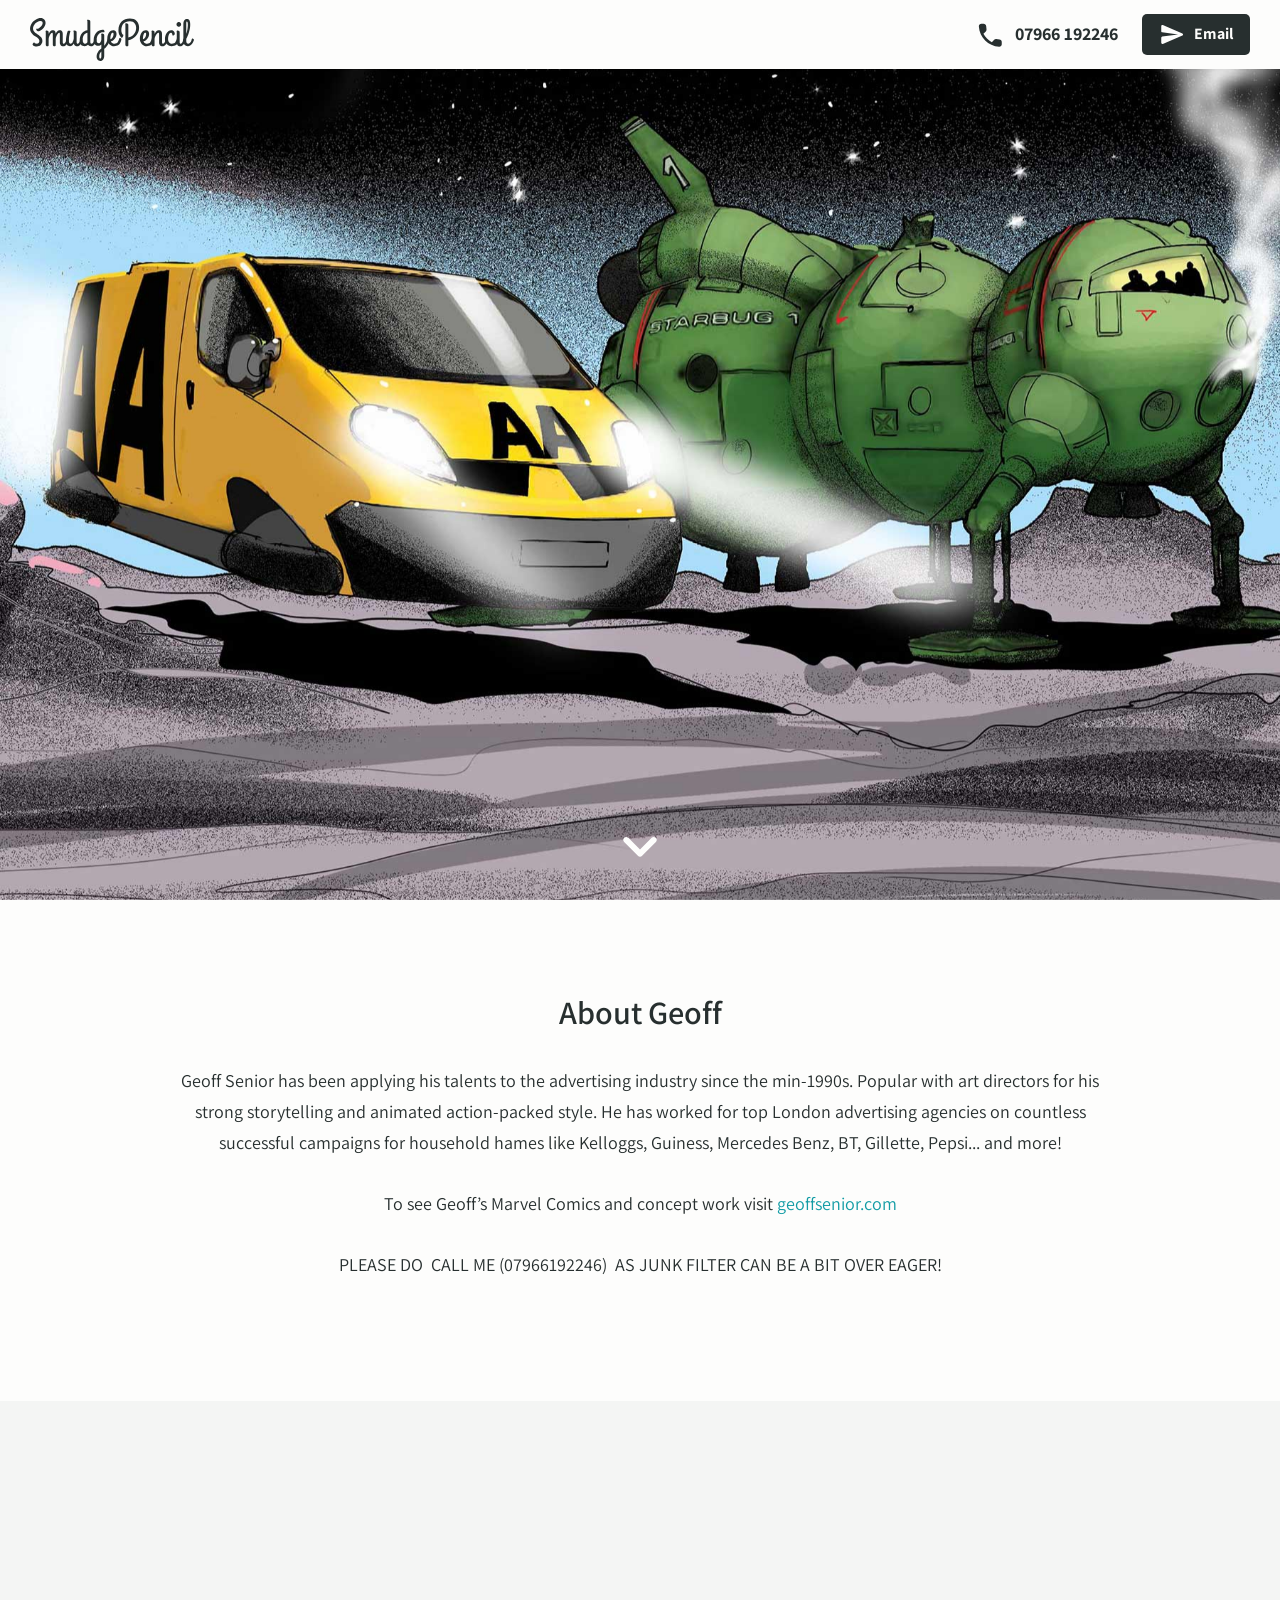
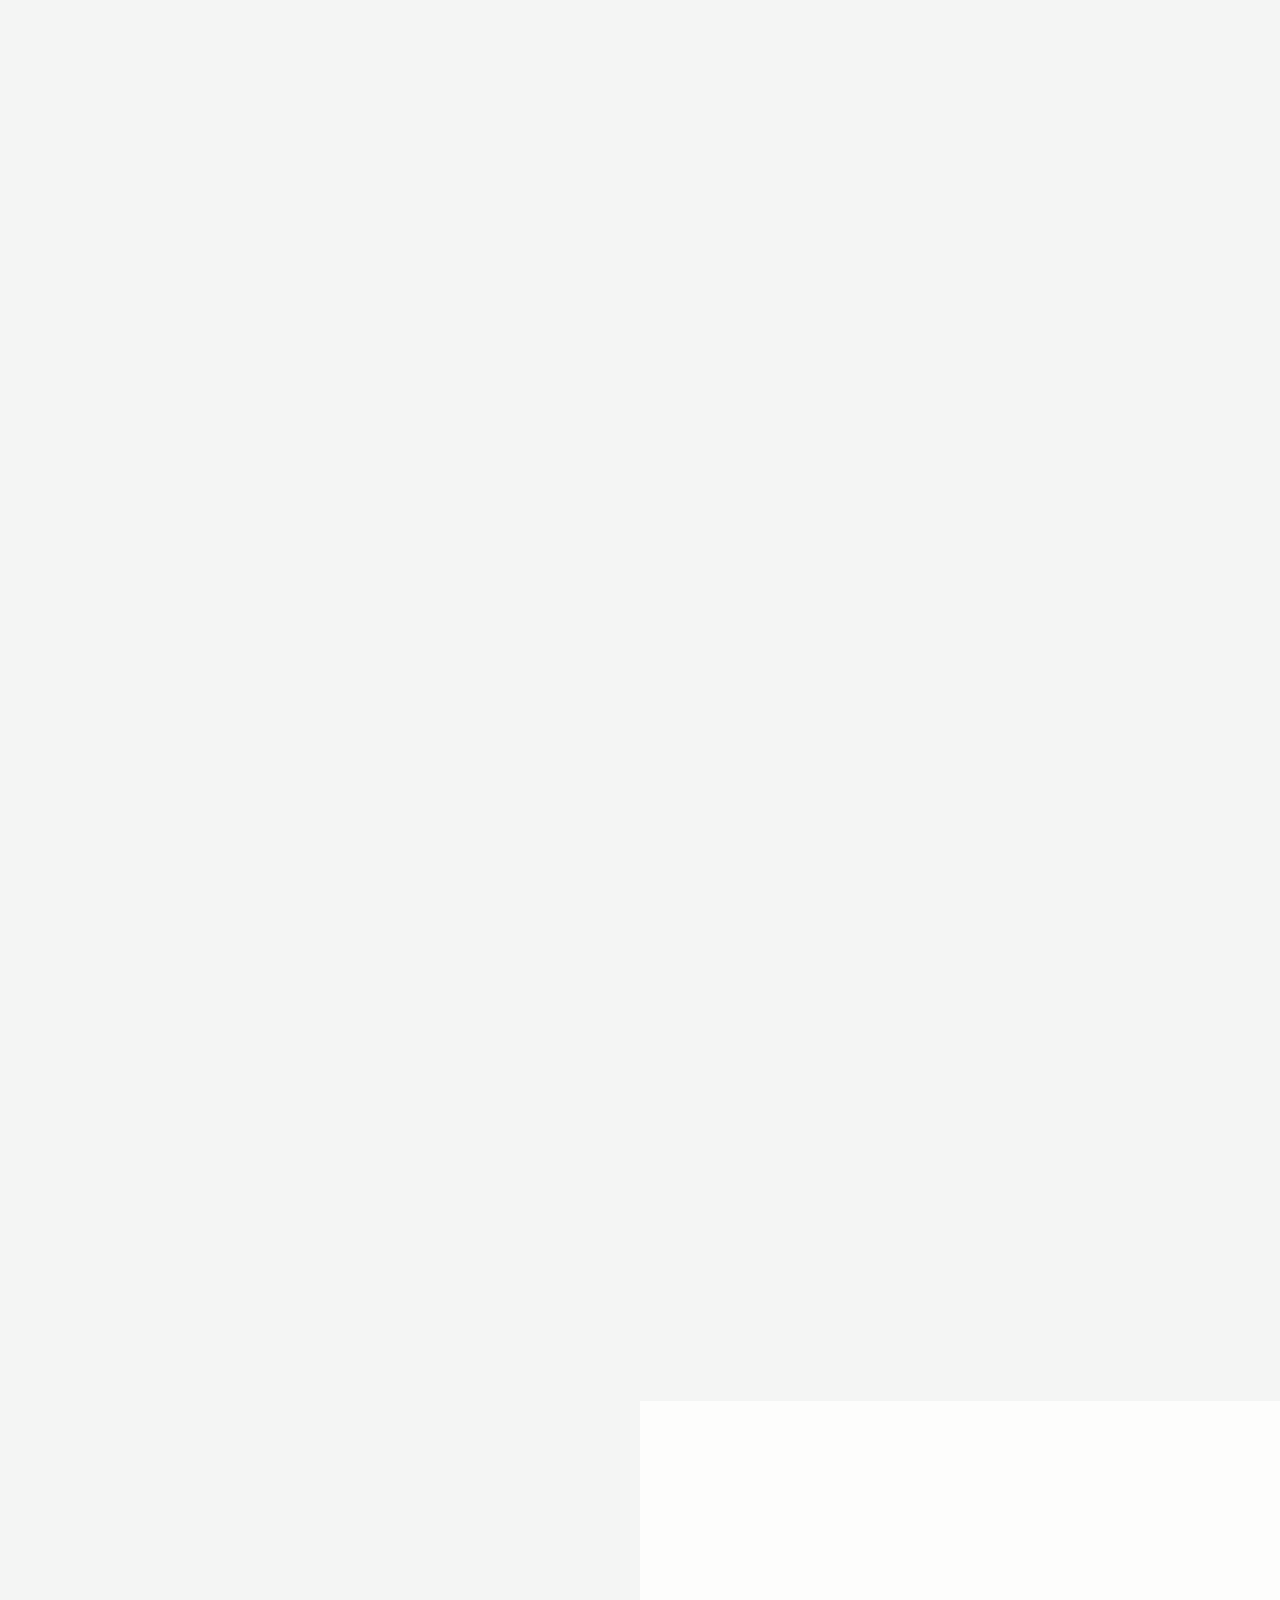
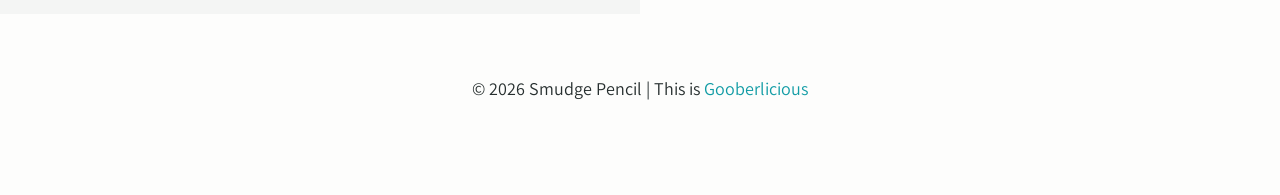
<file: index.html>
<html xmlns="http://www.w3.org/1999/xhtml" lang="en">

<head>
	<meta http-equiv="Content-Type" content="text/html; charset=utf-8" />
	<meta name="description" content="HTTrack is an easy-to-use website mirror utility. It allows you to download a World Wide website from the Internet to a local directory,building recursively all structures, getting html, images, and other files from the server to your computer. Links are rebuiltrelatively so that you can freely browse to the local site (works with any browser). You can mirror several sites together so that you can jump from one toanother. You can, also, update an existing mirror site, or resume an interrupted download. The robot is fully configurable, with an integrated help" />
	<meta name="keywords" content="httrack, HTTRACK, HTTrack, winhttrack, WINHTTRACK, WinHTTrack, offline browser, web mirror utility, aspirateur web, surf offline, web capture, www mirror utility, browse offline, local  site builder, website mirroring, aspirateur www, internet grabber, capture de site web, internet tool, hors connexion, unix, dos, windows 95, windows 98, solaris, ibm580, AIX 4.0, HTS, HTGet, web aspirator, web aspirateur, libre, GPL, GNU, free software" />
	<title>Local index - HTTrack Website Copier</title>
  <!-- Mirror and index made by HTTrack Website Copier/3.50-2 [XR&CO] -->
	<style type="text/css">
	<!--

body {
	margin: 0;  padding: 0;  margin-bottom: 15px;  margin-top: 8px;
	background: #77b;
}
body, td {
	font: 14px "Trebuchet MS", Verdana, Arial, Helvetica, sans-serif;
	}

#subTitle {
	background: #000;  color: #fff;  padding: 4px;  font-weight: bold; 
	}

#siteNavigation a, #siteNavigation .current {
	font-weight: bold;  color: #448;
	}
#siteNavigation a:link    { text-decoration: none; }
#siteNavigation a:visited { text-decoration: none; }

#siteNavigation .current { background-color: #ccd; }

#siteNavigation a:hover   { text-decoration: none;  background-color: #fff;  color: #000; }
#siteNavigation a:active  { text-decoration: none;  background-color: #ccc; }


a:link    { text-decoration: underline;  color: #00f; }
a:visited { text-decoration: underline;  color: #000; }
a:hover   { text-decoration: underline;  color: #c00; }
a:active  { text-decoration: underline; }

#pageContent {
	clear: both;
	border-bottom: 6px solid #000;
	padding: 10px;  padding-top: 20px;
	line-height: 1.65em;
	background-image: url(backblue.gif);
	background-repeat: no-repeat;
	background-position: top right;
	}

#pageContent, #siteNavigation {
	background-color: #ccd;
	}


.imgLeft  { float: left;   margin-right: 10px;  margin-bottom: 10px; }
.imgRight { float: right;  margin-left: 10px;   margin-bottom: 10px; }

hr { height: 1px;  color: #000;  background-color: #000;  margin-bottom: 15px; }

h1 { margin: 0;  font-weight: bold;  font-size: 2em; }
h2 { margin: 0;  font-weight: bold;  font-size: 1.6em; }
h3 { margin: 0;  font-weight: bold;  font-size: 1.3em; }
h4 { margin: 0;  font-weight: bold;  font-size: 1.18em; }

.blak { background-color: #000; }
.hide { display: none; }
.tableWidth { min-width: 400px; }

.tblRegular       { border-collapse: collapse; }
.tblRegular td    { padding: 6px;  background-image: url(fade.gif);  border: 2px solid #99c; }
.tblHeaderColor, .tblHeaderColor td { background: #99c; }
.tblNoBorder td   { border: 0; }


// -->
</style>

</head>

<body>
<table width="76%" border="0" align="center" cellspacing="0" cellpadding="3" class="tableWidth">
	<tr>
	<td id="subTitle">HTTrack Website Copier - Open Source offline browser</td>
	</tr>
</table>
<table width="76%" border="0" align="center" cellspacing="0" cellpadding="0" class="tableWidth">
<tr class="blak">
<td>
	<table width="100%" border="0" align="center" cellspacing="1" cellpadding="0">
	<tr>
	<td colspan="6"> 
		<table width="100%" border="0" align="center" cellspacing="0" cellpadding="10">
		<tr> 
		<td id="pageContent"> 
<!-- ==================== End prologue ==================== -->

<H1 ALIGN=Center>Index of locally available sites:</H1>
	<TABLE BORDER="0" WIDTH="100%" CELLSPACING="1" CELLPADDING="0">
		<TR>
			<TD BACKGROUND="fade.gif">
				&middot;
					<A HREF="smudgepencil.co.uk/index.html">
						Home :: Smudge Pencil
					</A>		
			</TD>
		</TR>
	</TABLE>
	<BR>
	<BR>
	<BR>
  	<H6 ALIGN="RIGHT">
	<I>Mirror and index made by HTTrack Website Copier [XR&amp;CO]</I>
	</H6>
	<!-- Mirror and index made by HTTrack Website Copier/3.50-2 [XR&CO] -->
	<!-- Thanks for using HTTrack Website Copier! -->
	<meta HTTP-EQUIV="Refresh" CONTENT="0; URL=smudgepencil.co.uk/index.html">


<!-- ==================== Start epilogue ==================== -->
		</td>
		</tr>
		</table>
	</td>
	</tr>
	</table>
</td>
</tr>
</table>

<table width="76%" border="0" align="center" valign="bottom" cellspacing="0" cellpadding="0">
	<tr>
	<td id="footer"><small>&copy; 1998 Xavier Roche &amp; other contributors - Web Design: Leto Kauler.</small></td>
	</tr>
</table>

</body>

</html>
</file>
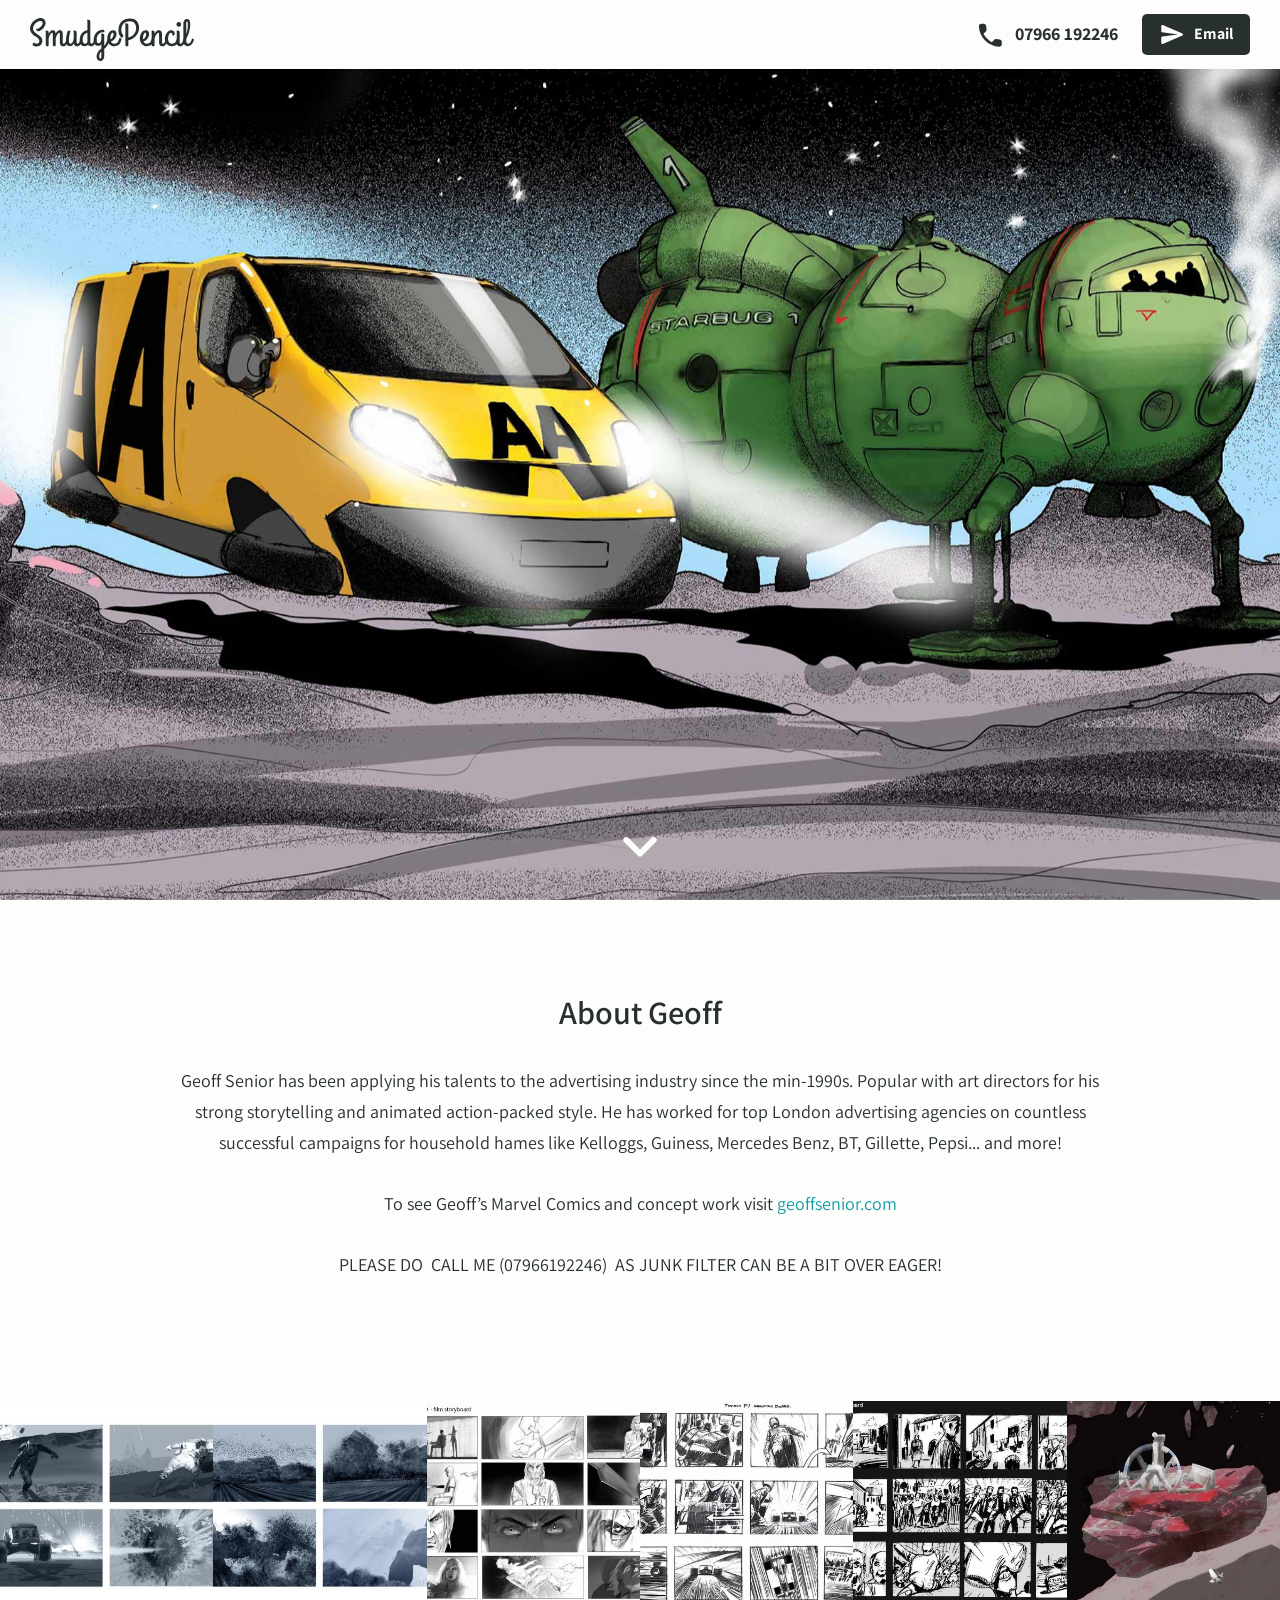
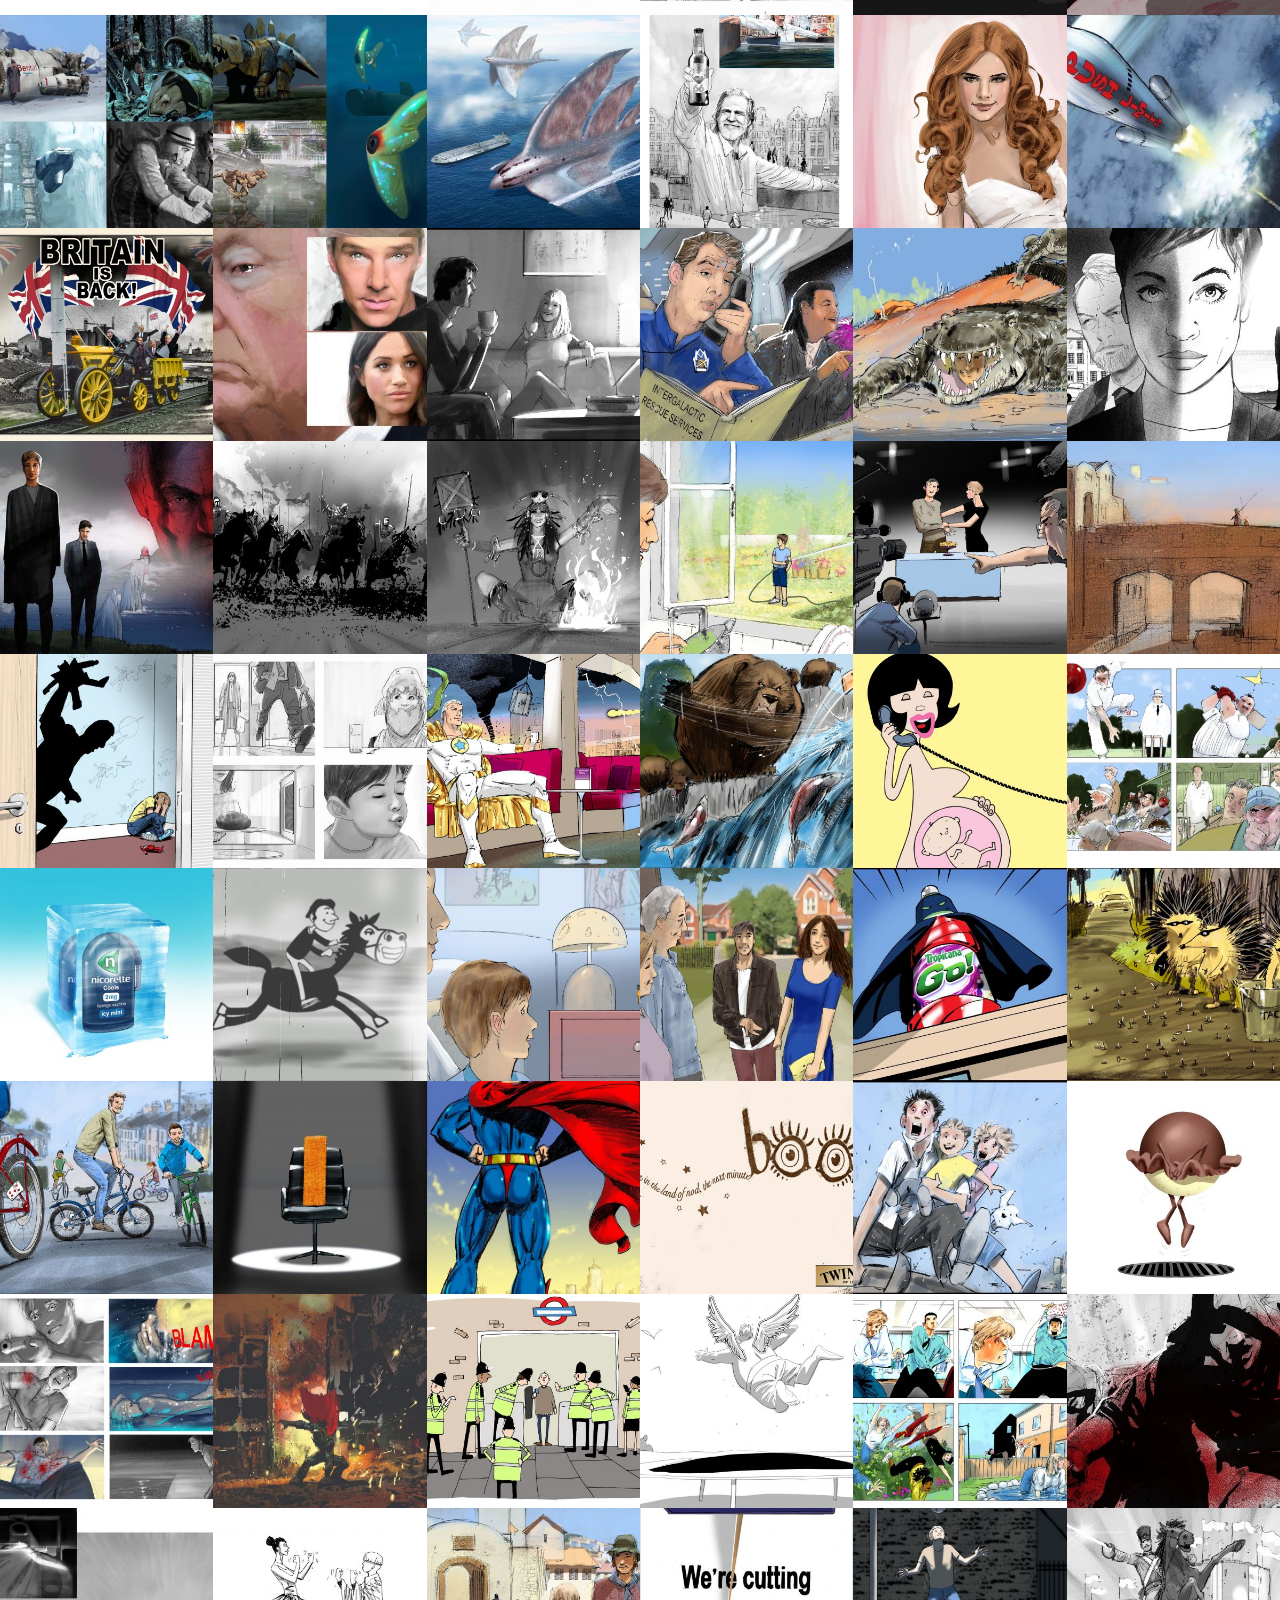
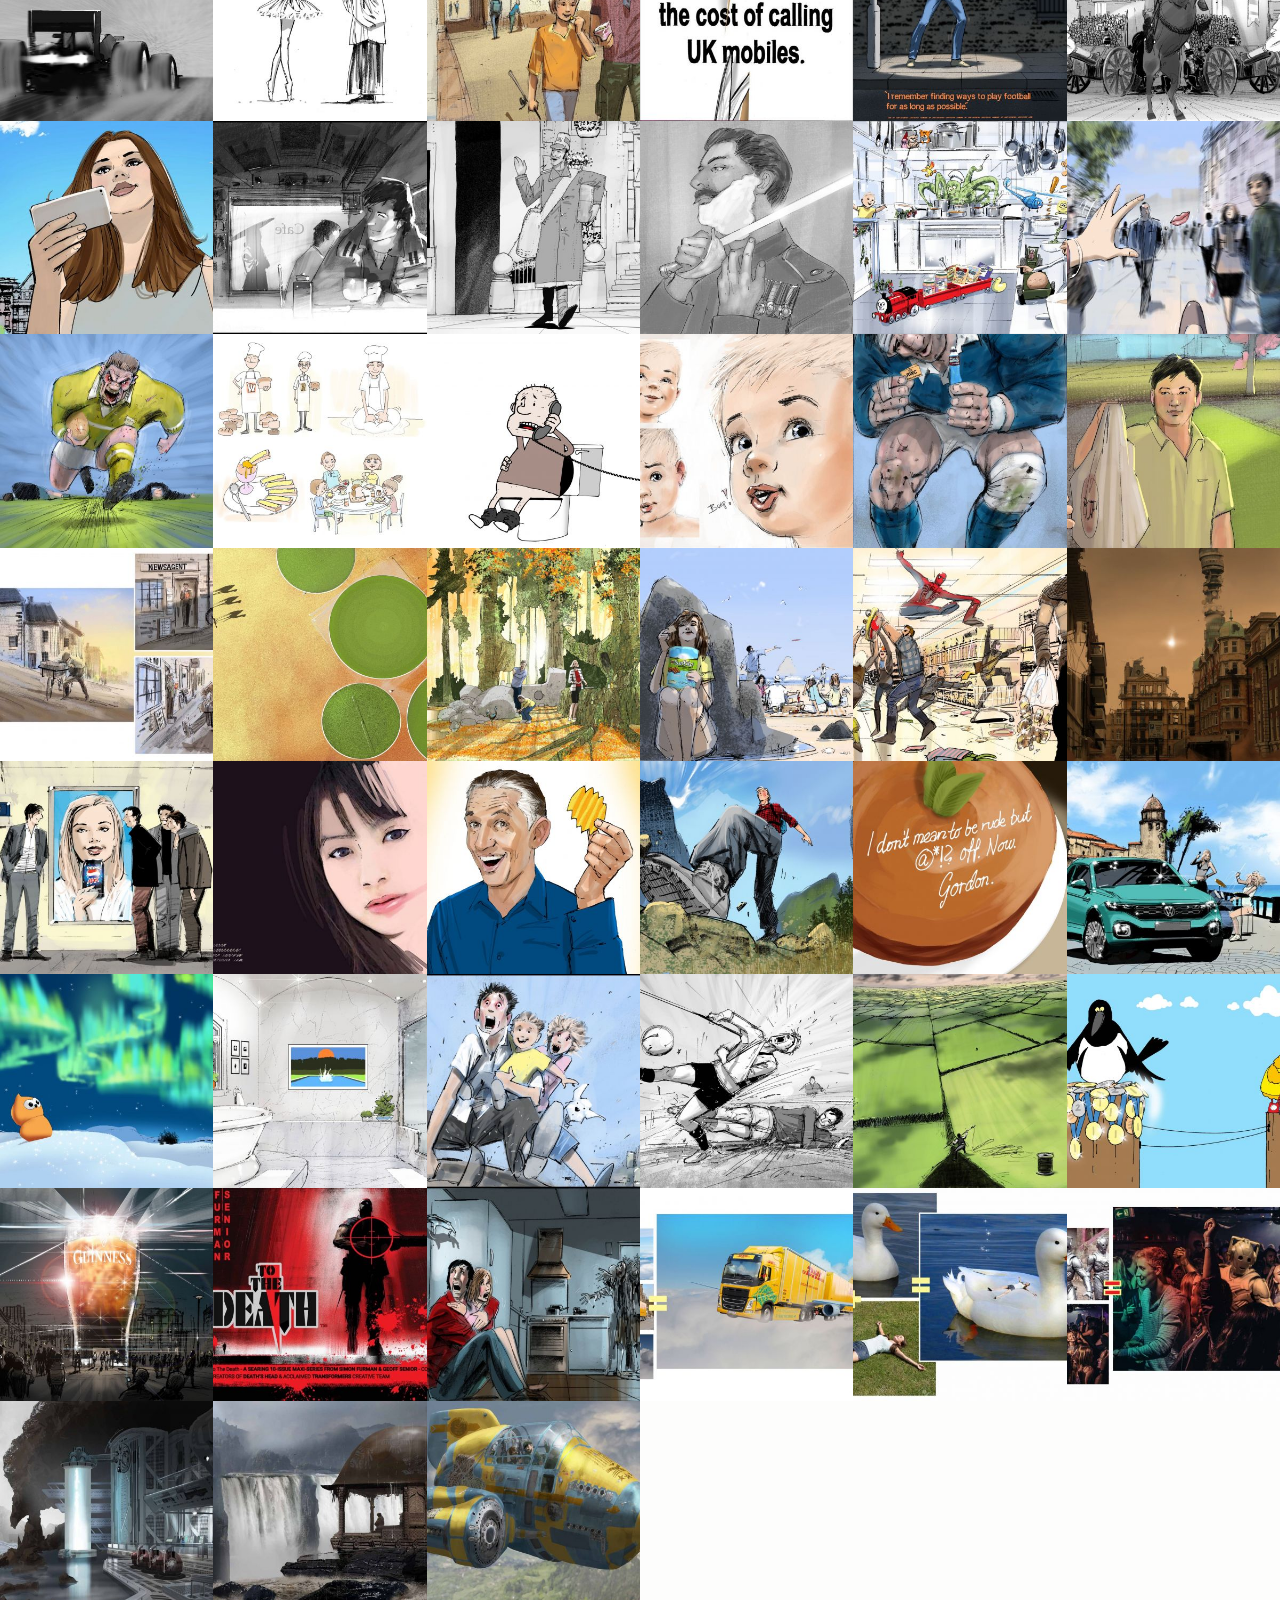
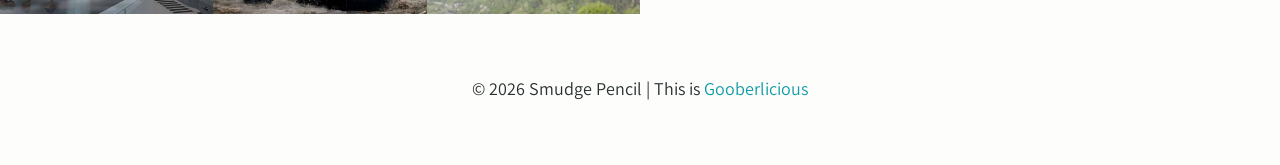
<file: smudgepencil.co.uk/index.html>
<!DOCTYPE html>
<html lang="en">

<!-- Mirrored from https://smudgepencil.co.uk/ by HTTrack Website Copier/3.x [XR&CO], Fri, 09 Oct 2026 09:48:22 GMT -->
<!-- Added by HTTrack --><meta http-equiv="content-type" content="text/html;charset=UTF-8" /><!-- /Added by HTTrack -->
<head>
    <link rel="stylesheet" type="text/css" href="application/themes/smudgepencil/vendor/bootstrap-4.0.0/dist/css/bootstrap.min.css">
    <link href="https://fonts.googleapis.com/css2?family=Assistant:wght@300;700&amp;display=swap" rel="stylesheet">
    <link rel="stylesheet" type="text/css" href="application/themes/smudgepencil/css/application.css">

    
<title>Home :: Smudge Pencil</title>

<meta http-equiv="content-type" content="text/html; charset=UTF-8"/>
<meta name="generator" content="concrete5 - 8.5.4"/>
<meta name="msapplication-TileImage" content="application/files/1916/0038/4431/windows-icon.png"/>
<link rel="shortcut icon" href="application/files/1116/0038/4430/favicon.ico" type="image/x-icon"/>
<link rel="icon" href="application/files/1116/0038/4430/favicon.ico" type="image/x-icon"/>
<link rel="apple-touch-icon" href="application/files/3616/0038/4433/iphone-icon.png"/>
<link rel="canonical" href="index.html">
<script type="text/javascript">
    var CCM_DISPATCHER_FILENAME = "index-2.html";
    var CCM_CID = 1;
    var CCM_EDIT_MODE = false;
    var CCM_ARRANGE_MODE = false;
    var CCM_IMAGE_PATH = "/concrete/images";
    var CCM_TOOLS_PATH = "/index.php/tools/required";
    var CCM_APPLICATION_URL = "index.html";
    var CCM_REL = "";
    var CCM_ACTIVE_LOCALE = "en_GB";
</script>

<link href="concrete/css/font-awesome2322.css?ccm_nocache=d846f33d9148b37e63b22ff9a7339155be77a7f9" rel="stylesheet" type="text/css" media="all">
<script type="text/javascript" src="concrete/js/jquery2322.js?ccm_nocache=d846f33d9148b37e63b22ff9a7339155be77a7f9"></script>
<!--[if lt IE 9]><script type="text/javascript" src="/concrete/js/ie/html5-shiv.js?ccm_nocache=d846f33d9148b37e63b22ff9a7339155be77a7f9"></script><![endif]-->
<!--[if lt IE 9]><script type="text/javascript" src="/concrete/js/ie/respond.js?ccm_nocache=d846f33d9148b37e63b22ff9a7339155be77a7f9"></script><![endif]-->
<link href="application/files/cache/css/a964d43b1cc5f6043b1f5c745d80e4171ebd6e862322.css?ccm_nocache=d846f33d9148b37e63b22ff9a7339155be77a7f9" rel="stylesheet" type="text/css" media="all" data-source="application/blocks/gallery_image/view2322.css?ccm_nocache=d846f33d9148b37e63b22ff9a7339155be77a7f9">
    <meta name="viewport" content="width=device-width, initial-scale=1.0">
    <script>
        if (navigator.userAgent.match(/IEMobile\/10\.0/)) {
            var msViewportStyle = document.createElement('style');
            msViewportStyle.appendChild(
                document.createTextNode(
                    '@-ms-viewport{width:auto!important}'
                )
            );
            document.querySelector('head').appendChild(msViewportStyle);
        }
    </script>
</head>
<body>
<div class="hero-image" style="background-image: url(application/files/6215/9993/2083/red-dwarf.jpg);"></div>

<div class="ccm-page ccm-page-id-1 page-type-page page-template-full" id="top">
<div class="scroll-icon">
    <a href="#intro"><svg xmlns="http://www.w3.org/2000/svg" viewBox="0 0 24 24" fill="currentColor" width="36px" height="36px"><path d="M24 24H0V0h24v24z" fill="none" opacity=".87"></path><path d="M15.88 9.29L12 13.17 8.12 9.29c-.39-.39-1.02-.39-1.41 0-.39.39-.39 1.02 0 1.41l4.59 4.59c.39.39 1.02.39 1.41 0l4.59-4.59c.39-.39.39-1.02 0-1.41-.39-.38-1.03-.39-1.42 0z"></path></svg></a>
</div>

<header class="header-bar">
    <nav class="navigation">

        <h1 class="nav-logo">
                        <img src="application/files/3315/9992/7248/SmudgePencil.svg" alt="">
                    </h1>

        <div class="nav-links">
            

    <div><span class="d-none d-md-inline" style="margin-right:20px;"><a class="btn btn-link" href="tel:07966192246"><svg height="1.7em" viewbox="0 0 24 24" width="1.7em" xmlns="http://www.w3.org/2000/svg"><path d="M0 0h24v24H0V0z" fill="none"></path><path d="M19.23 15.26l-2.54-.29c-.61-.07-1.21.14-1.64.57l-1.84 1.84c-2.83-1.44-5.15-3.75-6.59-6.59l1.85-1.85c.43-.43.64-1.03.57-1.64l-.29-2.52c-.12-1.01-.97-1.77-1.99-1.77H5.03c-1.13 0-2.07.94-2 2.07.53 8.54 7.36 15.36 15.89 15.89 1.13.07 2.07-.87 2.07-2v-1.73c.01-1.01-.75-1.86-1.76-1.98z"></path></svg>&nbsp;07966 192246</a></span>
<a href="mailto:geoff@smudgepencil.com" class="btn btn-primary"><svg xmlns="http://www.w3.org/2000/svg" height="1.7em" viewBox="0 0 24 24" width="1.7em"><path d="M0 0h24v24H0V0z" fill="none"/><path d="M3.4 20.4l17.45-7.48c.81-.35.81-1.49 0-1.84L3.4 3.6c-.66-.29-1.39.2-1.39.91L2 9.12c0 .5.37.93.87.99L17 12 2.87 13.88c-.5.07-.87.5-.87 1l.01 4.61c0 .71.73 1.2 1.39.91z"/></svg><span class="d-none d-md-inline">&nbsp;Email</span></a></div>

        </div>

    </nav>


</header>

<main>

    <section class="intro" id="intro">
        <div class="block-inner">
            

    <h2 style="text-align: center;">About Geoff</h2>

<p style="text-align: center;">Geoff Senior has been applying his talents to the advertising industry since the min-1990s. Popular with art directors for his strong storytelling and animated action-packed style. He has worked for top London advertising agencies on countless successful campaigns for household hames like Kelloggs, Guiness, Mercedes Benz, BT, Gillette, Pepsi... and more!</p>

<p style="text-align: center;">To see Geoff&rsquo;s Marvel Comics and concept work visit <a href="https://geoffsenior.com/" target="_blank">geoffsenior.com</a></p>

<p style="text-align: center;">PLEASE DO &nbsp;CALL ME (07966192246) &nbsp;AS JUNK FILTER CAN BE A BIT OVER EAGER!</p>

<div class="d-xs-block d-md-none" style="text-align: center;margin-top:20px;"><a class="btn btn-link" href="tel:07966192246"><svg height="1.7em" viewbox="0 0 24 24" width="1.7em" xmlns="http://www.w3.org/2000/svg"><path d="M0 0h24v24H0V0z" fill="none"></path><path d="M19.23 15.26l-2.54-.29c-.61-.07-1.21.14-1.64.57l-1.84 1.84c-2.83-1.44-5.15-3.75-6.59-6.59l1.85-1.85c.43-.43.64-1.03.57-1.64l-.29-2.52c-.12-1.01-.97-1.77-1.99-1.77H5.03c-1.13 0-2.07.94-2 2.07.53 8.54 7.36 15.36 15.89 15.89 1.13.07 2.07-.87 2.07-2v-1.73c.01-1.01-.75-1.86-1.76-1.98z"></path></svg>&nbsp;07966 192246</a></div>

        </div>
    </section>

    <section class="gallery">
        

    <div class="gallery-image"><img src="[data-uri]" data-src="application/files/thumbnails/gallery_image/2517/0679/2379/planet.jpg" data-view="application/files/2517/0679/2379/planet.jpg" title=""></div>


    <div class="gallery-image"><img src="[data-uri]" data-src="application/files/thumbnails/gallery_image/2417/0723/8217/rise.jpg" data-view="application/files/2417/0723/8217/rise.jpg" title=""></div>


    <div class="gallery-image"><img src="[data-uri]" data-src="application/files/thumbnails/gallery_image/4417/0613/0312/b2_copy.jpg" data-view="application/files/thumbnails/gallery_view/4417/0613/0312/b2_copy.jpg" title=""></div>


    <div class="gallery-image"><img src="[data-uri]" data-src="application/files/thumbnails/gallery_image/9517/0613/0371/sb3.jpg" data-view="application/files/9517/0613/0371/sb3.jpg" title=""></div>


    <div class="gallery-image"><img src="[data-uri]" data-src="application/files/thumbnails/gallery_image/6717/0613/0409/sb4.jpg" data-view="application/files/6717/0613/0409/sb4.jpg" title=""></div>


    <div class="gallery-image"><img src="[data-uri]" data-src="application/files/thumbnails/gallery_image/5717/0613/0731/z.jpg" data-view="application/files/5717/0613/0731/z.jpg" title=""></div>


    <div class="gallery-image"><img src="[data-uri]" data-src="application/files/thumbnails/gallery_image/8317/0613/0800/sketch.jpg" data-view="application/files/8317/0613/0800/sketch.jpg" title=""></div>


    <div class="gallery-image"><img src="[data-uri]" data-src="application/files/thumbnails/gallery_image/7317/0613/0840/dino.jpg" data-view="application/files/7317/0613/0840/dino.jpg" title=""></div>


    <div class="gallery-image"><img src="[data-uri]" data-src="application/files/thumbnails/gallery_image/2317/0613/0886/ocean_craft_launch_day.jpg" data-view="application/files/2317/0613/0886/ocean_craft_launch_day.jpg" title=""></div>


    <div class="gallery-image"><img src="[data-uri]" data-src="application/files/thumbnails/gallery_image/5816/0050/9304/amstel.jpg" data-view="application/files/thumbnails/gallery_view/5816/0050/9304/amstel.jpg" title="Jeff"></div>


    <div class="gallery-image"><img src="[data-uri]" data-src="application/files/thumbnails/gallery_image/9416/0051/0564/01b.jpg" data-view="application/files/9416/0051/0564/01b.jpg" title=""></div>


    <div class="gallery-image"><img src="[data-uri]" data-src="application/files/thumbnails/gallery_image/8916/0010/5719/73.jpg" data-view="application/files/8916/0010/5719/73.jpg" title=""></div>


    <div class="gallery-image"><img src="[data-uri]" data-src="application/files/thumbnails/gallery_image/4716/0095/3234/BisB_steam_engine.jpg" data-view="application/files/thumbnails/gallery_view/4716/0095/3234/BisB_steam_engine.jpg" title=""></div>


    <div class="gallery-image"><img src="[data-uri]" data-src="application/files/thumbnails/gallery_image/6416/0051/0609/n10.jpg" data-view="application/files/thumbnails/gallery_view/6416/0051/0609/n10.jpg" title=""></div>


    <div class="gallery-image"><img src="[data-uri]" data-src="application/files/thumbnails/gallery_image/8216/0051/0052/a4.jpg" data-view="application/files/thumbnails/gallery_view/8216/0051/0052/a4.jpg" title=""></div>


    <div class="gallery-image"><img src="[data-uri]" data-src="application/files/thumbnails/gallery_image/6016/0051/0026/red_dwarf_02.jpg" data-view="application/files/thumbnails/gallery_view/6016/0051/0026/red_dwarf_02.jpg" title=""></div>


    <div class="gallery-image"><img src="[data-uri]" data-src="application/files/thumbnails/gallery_image/4716/0051/0074/06.jpg" data-view="application/files/thumbnails/gallery_view/4716/0051/0074/06.jpg" title=""></div>


    <div class="gallery-image"><img src="[data-uri]" data-src="application/files/thumbnails/gallery_image/6416/2049/9549/Lifes_a_choice_2a.jpg" data-view="application/files/6416/2049/9549/Lifes_a_choice_2a.jpg" title=""></div>


    <div class="gallery-image"><img src="[data-uri]" data-src="application/files/thumbnails/gallery_image/6016/2049/9599/Theres_a_monster_loose_2_colour.jpg" data-view="application/files/6016/2049/9599/Theres_a_monster_loose_2_colour.jpg" title=""></div>


    <div class="gallery-image"><img src="[data-uri]" data-src="application/files/thumbnails/gallery_image/3516/0051/0121/D07.jpg" data-view="application/files/thumbnails/gallery_view/3516/0051/0121/D07.jpg" title=""></div>


    <div class="gallery-image"><img src="[data-uri]" data-src="application/files/thumbnails/gallery_image/2716/0051/0149/Playstation_shaman.jpg" data-view="application/files/thumbnails/gallery_view/2716/0051/0149/Playstation_shaman.jpg" title=""></div>


    <div class="gallery-image"><img src="[data-uri]" data-src="application/files/thumbnails/gallery_image/9316/0051/1003/c06.jpg" data-view="application/files/thumbnails/gallery_view/9316/0051/1003/c06.jpg" title=""></div>


    <div class="gallery-image"><img src="[data-uri]" data-src="application/files/thumbnails/gallery_image/7616/0166/4493/hand_model3.jpg" data-view="application/files/thumbnails/gallery_view/7616/0166/4493/hand_model3.jpg" title=""></div>


    <div class="gallery-image"><img src="[data-uri]" data-src="application/files/thumbnails/gallery_image/5516/0051/1084/08.jpg" data-view="application/files/thumbnails/gallery_view/5516/0051/1084/08.jpg" title=""></div>


    <div class="gallery-image"><img src="[data-uri]" data-src="application/files/thumbnails/gallery_image/3816/0051/1174/D05_copy.jpg" data-view="application/files/3816/0051/1174/D05_copy.jpg" title=""></div>


    <div class="gallery-image"><img src="[data-uri]" data-src="application/files/thumbnails/gallery_image/3317/0679/3867/Tato_Tuesday_01.jpg" data-view="application/files/3317/0679/3867/Tato_Tuesday_01.jpg" title=""></div>


    <div class="gallery-image"><img src="[data-uri]" data-src="application/files/thumbnails/gallery_image/9416/0051/1271/VA_key_frame.jpg" data-view="application/files/thumbnails/gallery_view/9416/0051/1271/VA_key_frame.jpg" title=""></div>


    <div class="gallery-image"><img src="[data-uri]" data-src="application/files/thumbnails/gallery_image/3116/0051/1458/03_copy.jpg" data-view="application/files/thumbnails/gallery_view/3116/0051/1458/03_copy.jpg" title=""></div>


    <div class="gallery-image"><img src="[data-uri]" data-src="application/files/thumbnails/gallery_image/3516/0166/4349/baby_copy.jpg" data-view="application/files/thumbnails/gallery_view/3516/0166/4349/baby_copy.jpg" title=""></div>


    <div class="gallery-image"><img src="[data-uri]" data-src="application/files/thumbnails/gallery_image/1016/0166/2950/cricket.jpg" data-view="application/files/thumbnails/gallery_view/1016/0166/2950/cricket.jpg" title=""></div>


    <div class="gallery-image"><img src="[data-uri]" data-src="application/files/thumbnails/gallery_image/7716/0166/4558/nic_B.jpg" data-view="application/files/thumbnails/gallery_view/7716/0166/4558/nic_B.jpg" title=""></div>


    <div class="gallery-image"><img src="[data-uri]" data-src="application/files/thumbnails/gallery_image/7216/0166/2665/xx.jpg" data-view="application/files/thumbnails/gallery_view/7216/0166/2665/xx.jpg" title=""></div>


    <div class="gallery-image"><img src="[data-uri]" data-src="application/files/thumbnails/gallery_image/8016/0051/1553/lost06.jpg" data-view="application/files/8016/0051/1553/lost06.jpg" title=""></div>


    <div class="gallery-image"><img src="[data-uri]" data-src="application/files/thumbnails/gallery_image/7916/0051/1593/meet01.jpg" data-view="application/files/thumbnails/gallery_view/7916/0051/1593/meet01.jpg" title=""></div>


    <div class="gallery-image"><img src="[data-uri]" data-src="application/files/thumbnails/gallery_image/3116/0053/0367/3_copy.jpg" data-view="application/files/3116/0053/0367/3_copy.jpg" title=""></div>


    <div class="gallery-image"><img src="[data-uri]" data-src="application/files/thumbnails/gallery_image/3916/0053/0308/v10.jpg" data-view="application/files/thumbnails/gallery_view/3916/0053/0308/v10.jpg" title=""></div>


    <div class="gallery-image"><img src="[data-uri]" data-src="application/files/thumbnails/gallery_image/8816/0053/0408/beckham2.jpg" data-view="application/files/thumbnails/gallery_view/8816/0053/0408/beckham2.jpg" title=""></div>


    <div class="gallery-image"><img src="[data-uri]" data-src="application/files/thumbnails/gallery_image/3516/0166/4623/fishfinger.jpg" data-view="application/files/thumbnails/gallery_view/3516/0166/4623/fishfinger.jpg" title=""></div>


    <div class="gallery-image"><img src="[data-uri]" data-src="application/files/thumbnails/gallery_image/1716/0053/0454/v3.jpg" data-view="application/files/thumbnails/gallery_view/1716/0053/0454/v3.jpg" title=""></div>


    <div class="gallery-image"><img src="[data-uri]" data-src="application/files/thumbnails/gallery_image/2716/0158/2520/B_.jpg" data-view="application/files/thumbnails/gallery_view/2716/0158/2520/B_.jpg" title=""></div>


    <div class="gallery-image"><img src="[data-uri]" data-src="application/files/thumbnails/gallery_image/6416/0053/0557/rhino_1.jpg" data-view="application/files/thumbnails/gallery_view/6416/0053/0557/rhino_1.jpg" title=""></div>


    <div class="gallery-image"><img src="[data-uri]" data-src="application/files/thumbnails/gallery_image/2616/0053/0663/marilyn.jpg" data-view="application/files/thumbnails/gallery_view/2616/0053/0663/marilyn.jpg" title=""></div>


    <div class="gallery-image"><img src="[data-uri]" data-src="application/files/thumbnails/gallery_image/2816/0053/0715/sb.jpg" data-view="application/files/thumbnails/gallery_view/2816/0053/0715/sb.jpg" title=""></div>


    <div class="gallery-image"><img src="[data-uri]" data-src="application/files/thumbnails/gallery_image/6116/0053/0772/4bb.jpg" data-view="application/files/6116/0053/0772/4bb.jpg" title=""></div>


    <div class="gallery-image"><img src="[data-uri]" data-src="application/files/thumbnails/gallery_image/9116/0053/2310/08.jpg" data-view="application/files/thumbnails/gallery_view/9116/0053/2310/08.jpg" title=""></div>


    <div class="gallery-image"><img src="[data-uri]" data-src="application/files/thumbnails/gallery_image/4916/0053/0947/Camelot_05.jpg" data-view="application/files/thumbnails/gallery_view/4916/0053/0947/Camelot_05.jpg" title=""></div>


    <div class="gallery-image"><img src="[data-uri]" data-src="application/files/thumbnails/gallery_image/6116/0053/1031/43.jpg" data-view="application/files/thumbnails/gallery_view/6116/0053/1031/43.jpg" title=""></div>


    <div class="gallery-image"><img src="[data-uri]" data-src="application/files/thumbnails/gallery_image/9416/0053/1239/D06.jpg" data-view="application/files/thumbnails/gallery_view/9416/0053/1239/D06.jpg" title=""></div>


    <div class="gallery-image"><img src="[data-uri]" data-src="application/files/thumbnails/gallery_image/3716/0053/1308/beauty3.jpg" data-view="application/files/thumbnails/gallery_view/3716/0053/1308/beauty3.jpg" title=""></div>


    <div class="gallery-image"><img src="[data-uri]" data-src="application/files/thumbnails/gallery_image/5916/0053/1435/1.jpg" data-view="application/files/thumbnails/gallery_view/5916/0053/1435/1.jpg" title=""></div>


    <div class="gallery-image"><img src="[data-uri]" data-src="application/files/thumbnails/gallery_image/6516/0053/1474/02.jpg" data-view="application/files/thumbnails/gallery_view/6516/0053/1474/02.jpg" title=""></div>


    <div class="gallery-image"><img src="[data-uri]" data-src="application/files/thumbnails/gallery_image/8216/0053/1578/V08.jpg" data-view="application/files/8216/0053/1578/V08.jpg" title=""></div>


    <div class="gallery-image"><img src="[data-uri]" data-src="application/files/thumbnails/gallery_image/9016/0053/1651/lamppost_with_type.jpg" data-view="application/files/thumbnails/gallery_view/9016/0053/1651/lamppost_with_type.jpg" title=""></div>


    <div class="gallery-image"><img src="[data-uri]" data-src="application/files/thumbnails/gallery_image/8716/0053/1862/Back_to_the_moment_01.jpg" data-view="application/files/thumbnails/gallery_view/8716/0053/1862/Back_to_the_moment_01.jpg" title=""></div>


    <div class="gallery-image"><img src="[data-uri]" data-src="application/files/thumbnails/gallery_image/4716/0053/1910/01a.jpg" data-view="application/files/4716/0053/1910/01a.jpg" title=""></div>


    <div class="gallery-image"><img src="[data-uri]" data-src="application/files/thumbnails/gallery_image/4616/0053/1948/a1.jpg" data-view="application/files/thumbnails/gallery_view/4616/0053/1948/a1.jpg" title=""></div>


    <div class="gallery-image"><img src="[data-uri]" data-src="application/files/thumbnails/gallery_image/8316/0053/2477/Living_Hygine_07.jpg" data-view="application/files/thumbnails/gallery_view/8316/0053/2477/Living_Hygine_07.jpg" title=""></div>


    <div class="gallery-image"><img src="[data-uri]" data-src="application/files/thumbnails/gallery_image/3116/0053/2521/Forging_destinies_01.jpg" data-view="application/files/thumbnails/gallery_view/3116/0053/2521/Forging_destinies_01.jpg" title=""></div>


    <div class="gallery-image"><img src="[data-uri]" data-src="application/files/thumbnails/gallery_image/6616/0053/2559/kitchen_copy_A.jpg" data-view="application/files/thumbnails/gallery_view/6616/0053/2559/kitchen_copy_A.jpg" title=""></div>


    <div class="gallery-image"><img src="[data-uri]" data-src="application/files/thumbnails/gallery_image/9816/0053/2687/high_street.jpg" data-view="application/files/thumbnails/gallery_view/9816/0053/2687/high_street.jpg" title=""></div>


    <div class="gallery-image"><img src="[data-uri]" data-src="application/files/thumbnails/gallery_image/4916/0053/2722/rubyplayer.jpg" data-view="application/files/thumbnails/gallery_view/4916/0053/2722/rubyplayer.jpg" title=""></div>


    <div class="gallery-image"><img src="[data-uri]" data-src="application/files/thumbnails/gallery_image/4516/0053/4396/04_copy.jpg" data-view="application/files/thumbnails/gallery_view/4516/0053/4396/04_copy.jpg" title=""></div>


    <div class="gallery-image"><img src="[data-uri]" data-src="application/files/thumbnails/gallery_image/3716/0166/5418/diarrhea__copy_2.jpg" data-view="application/files/thumbnails/gallery_view/3716/0166/5418/diarrhea__copy_2.jpg" title=""></div>


    <div class="gallery-image"><img src="[data-uri]" data-src="application/files/thumbnails/gallery_image/8516/0053/4484/95.jpg" data-view="application/files/8516/0053/4484/95.jpg" title=""></div>


    <div class="gallery-image"><img src="[data-uri]" data-src="application/files/thumbnails/gallery_image/1616/0166/3161/rugby_crouch_copy.jpg" data-view="application/files/thumbnails/gallery_view/1616/0166/3161/rugby_crouch_copy.jpg" title=""></div>


    <div class="gallery-image"><img src="[data-uri]" data-src="application/files/thumbnails/gallery_image/4016/0053/4529/Pure_Imagination_06col.jpg" data-view="application/files/thumbnails/gallery_view/4016/0053/4529/Pure_Imagination_06col.jpg" title=""></div>


    <div class="gallery-image"><img src="[data-uri]" data-src="application/files/thumbnails/gallery_image/8216/0166/4074/08.jpg" data-view="application/files/thumbnails/gallery_view/8216/0166/4074/08.jpg" title=""></div>


    <div class="gallery-image"><img src="[data-uri]" data-src="application/files/thumbnails/gallery_image/7616/0053/4642/camels1.jpg" data-view="application/files/thumbnails/gallery_view/7616/0053/4642/camels1.jpg" title=""></div>


    <div class="gallery-image"><img src="[data-uri]" data-src="application/files/thumbnails/gallery_image/3316/0166/4125/smor01_copy.jpg" data-view="application/files/thumbnails/gallery_view/3316/0166/4125/smor01_copy.jpg" title=""></div>


    <div class="gallery-image"><img src="[data-uri]" data-src="application/files/thumbnails/gallery_image/8216/0166/3084/C_1.jpg" data-view="application/files/thumbnails/gallery_view/8216/0166/3084/C_1.jpg" title=""></div>


    <div class="gallery-image"><img src="[data-uri]" data-src="application/files/thumbnails/gallery_image/7516/0053/4753/lets_go_shopping_06.jpg" data-view="application/files/thumbnails/gallery_view/7516/0053/4753/lets_go_shopping_06.jpg" title=""></div>


    <div class="gallery-image"><img src="[data-uri]" data-src="application/files/thumbnails/gallery_image/9316/0088/5640/bt_tower.jpg" data-view="application/files/thumbnails/gallery_view/9316/0088/5640/bt_tower.jpg" title=""></div>


    <div class="gallery-image"><img src="[data-uri]" data-src="application/files/thumbnails/gallery_image/1716/0088/5699/v1.jpg" data-view="application/files/thumbnails/gallery_view/1716/0088/5699/v1.jpg" title=""></div>


    <div class="gallery-image"><img src="[data-uri]" data-src="application/files/thumbnails/gallery_image/9616/0088/5738/n11.jpg" data-view="application/files/9616/0088/5738/n11.jpg" title=""></div>


    <div class="gallery-image"><img src="[data-uri]" data-src="application/files/thumbnails/gallery_image/9216/0088/5909/2.jpg" data-view="application/files/thumbnails/gallery_view/9216/0088/5909/2.jpg" title=""></div>


    <div class="gallery-image"><img src="[data-uri]" data-src="application/files/thumbnails/gallery_image/6716/0089/0279/H2.jpg" data-view="application/files/thumbnails/gallery_view/6716/0089/0279/H2.jpg" title=""></div>


    <div class="gallery-image"><img src="[data-uri]" data-src="application/files/thumbnails/gallery_image/9716/0089/0327/x_gordon.jpg" data-view="application/files/thumbnails/gallery_view/9716/0089/0327/x_gordon.jpg" title=""></div>


    <div class="gallery-image"><img src="[data-uri]" data-src="application/files/thumbnails/gallery_image/8916/0089/0589/tcross04.jpg" data-view="application/files/8916/0089/0589/tcross04.jpg" title=""></div>


    <div class="gallery-image"><img src="[data-uri]" data-src="application/files/thumbnails/gallery_image/8216/0089/0697/n_lights.jpg" data-view="application/files/thumbnails/gallery_view/8216/0089/0697/n_lights.jpg" title=""></div>


    <div class="gallery-image"><img src="[data-uri]" data-src="application/files/thumbnails/gallery_image/1916/0089/0805/03colour.jpg" data-view="application/files/thumbnails/gallery_view/1916/0089/0805/03colour.jpg" title=""></div>


    <div class="gallery-image"><img src="[data-uri]" data-src="application/files/thumbnails/gallery_image/4816/0089/0871/rhino_1.jpg" data-view="application/files/thumbnails/gallery_view/4816/0089/0871/rhino_1.jpg" title=""></div>


    <div class="gallery-image"><img src="[data-uri]" data-src="application/files/thumbnails/gallery_image/2616/0166/5089/football3_copy.jpg" data-view="application/files/thumbnails/gallery_view/2616/0166/5089/football3_copy.jpg" title=""></div>


    <div class="gallery-image"><img src="[data-uri]" data-src="application/files/thumbnails/gallery_image/4216/0089/2433/07a.jpg" data-view="application/files/thumbnails/gallery_view/4216/0089/2433/07a.jpg" title=""></div>


    <div class="gallery-image"><img src="[data-uri]" data-src="application/files/thumbnails/gallery_image/6816/0089/1224/a03.jpg" data-view="application/files/thumbnails/gallery_view/6816/0089/1224/a03.jpg" title=""></div>


    <div class="gallery-image"><img src="[data-uri]" data-src="application/files/thumbnails/gallery_image/5416/0166/4200/large_guinness_surge.jpg" data-view="application/files/thumbnails/gallery_view/5416/0166/4200/large_guinness_surge.jpg" title=""></div>


    <div class="gallery-image"><img src="[data-uri]" data-src="application/files/thumbnails/gallery_image/4416/2049/9092/TTD_webad_copy.jpg" data-view="application/files/4416/2049/9092/TTD_webad_copy.jpg" title=""></div>


    <div class="gallery-image"><img src="[data-uri]" data-src="application/files/thumbnails/gallery_image/4616/0089/2474/z1_copy.jpg" data-view="application/files/thumbnails/gallery_view/4616/0089/2474/z1_copy.jpg" title=""></div>


    <div class="gallery-image"><img src="[data-uri]" data-src="application/files/thumbnails/gallery_image/9917/0595/4135/truck.jpg" data-view="application/files/thumbnails/gallery_view/9917/0595/4135/truck.jpg" title=""></div>


    <div class="gallery-image"><img src="[data-uri]" data-src="application/files/thumbnails/gallery_image/7517/0595/4185/duck.jpg" data-view="application/files/7517/0595/4185/duck.jpg" title=""></div>


    <div class="gallery-image"><img src="[data-uri]" data-src="application/files/thumbnails/gallery_image/5217/0595/4222/cyberman.jpg" data-view="application/files/5217/0595/4222/cyberman.jpg" title=""></div>


    <div class="gallery-image"><img src="[data-uri]" data-src="application/files/thumbnails/gallery_image/1717/0595/4365/thermal_day.jpg" data-view="application/files/1717/0595/4365/thermal_day.jpg" title=""></div>


    <div class="gallery-image"><img src="[data-uri]" data-src="application/files/thumbnails/gallery_image/4617/0595/3733/temple_rain.jpg" data-view="application/files/4617/0595/3733/temple_rain.jpg" title=""></div>


    <div class="gallery-image"><img src="[data-uri]" data-src="application/files/thumbnails/gallery_image/4617/0595/4480/flyer_day.jpg" data-view="application/files/4617/0595/4480/flyer_day.jpg" title=""></div>
    </section>

</main>


<footer>
    <div class="block-inner">

        <section class="social">
                    </section>

        <section class="copyright">
            

    <p style="text-align: center;">&copy; 2026 Smudge Pencil | This is <a href="http://gooberlicious.co.uk/" target="_blank">Gooberlicious</a></p>

        </section>

    </div>
</footer>


</div>

<script type="text/javascript" src="application/files/cache/js/2ad53bb44f51b0ba959e9c00b87b9bc869e351222322.js?ccm_nocache=d846f33d9148b37e63b22ff9a7339155be77a7f9" data-source="/concrete/js/picturefill.js?ccm_nocache=d846f33d9148b37e63b22ff9a7339155be77a7f9 /concrete/js/captcha/recaptchav3.js?ccm_nocache=d846f33d9148b37e63b22ff9a7339155be77a7f9"></script>
<script type="text/javascript" src="https://www.google.com/recaptcha/api.js?render=explicit&amp;onload=RecaptchaV3"></script>
<script type="text/javascript" src="application/files/cache/js/e94f8e3b53157f511324b6af9280a036b9ca6edd2322.js?ccm_nocache=d846f33d9148b37e63b22ff9a7339155be77a7f9" data-source="application/blocks/gallery_image/view2322.js?ccm_nocache=d846f33d9148b37e63b22ff9a7339155be77a7f9"></script>

<script src="application/themes/smudgepencil/js/utils.js" type="text/javascript"></script>

</body>

</html>
</file>
<file: smudgepencil.co.uk/application/themes/smudgepencil/css/application.css>
.scale-10{transform:scale(.1)}.scale-20{transform:scale(.2)}.scale-30{transform:scale(.3)}.scale-40{transform:scale(.4)}.scale-50{transform:scale(.5)}.scale-60{transform:scale(.6)}.scale-70{transform:scale(.7)}.scale-80{transform:scale(.8)}.scale-90{transform:scale(.9)}.scale-100{transform:scale(1)}.scale-110{transform:scale(1.1)}.scale-120{transform:scale(1.2)}.scale-130{transform:scale(1.3)}.scale-140{transform:scale(1.4)}.scale-150{transform:scale(1.5)}.scale-160{transform:scale(1.6)}.scale-170{transform:scale(1.7)}.scale-180{transform:scale(1.8)}.scale-190{transform:scale(1.9)}.scale-200{transform:scale(2)}.origin-top-left{transform-origin:top left}.origin-top-center{transform-origin:top center}.origin-top-right{transform-origin:top right}.origin-center-left{transform-origin:center left}.origin-center-center{transform-origin:center center}.origin-center-right{transform-origin:center right}.origin-bottom-left{transform-origin:bottom left}.origin-bottom-center{transform-origin:bottom center}.origin-bottom-right{transform-origin:bottom right}html{font-size:18px}body{background-color:#fdfdfc}body.edit-mode .header-bar{position:relative}body.edit-mode main{margin-top:30vh;z-index:auto}body.edit-mode .contact.contact-loading{display:block}body.edit-mode section.gallery .gallery-image img{width:auto}.hero-image{width:100vw;height:100vh;position:fixed;left:0;top:0;background-size:cover;background-position:center;background-repeat:no-repeat}.ccm-page{font-family:"Assistant",sans-serif;font-size:1rem;line-height:1.7rem;font-weight:400;color:#272F2F}.ccm-page h2,.ccm-page h3,.ccm-page h4{margin:0 0 1.7rem}.ccm-page p{margin:0 0 1.7rem}.ccm-page p.lead{font-size:1.4rem;line-height:2rem}.ccm-page h1{font-size:2.4rem;line-height:3.4rem;font-weight:700;margin:3.4rem 0 3.4rem;color:#272F2F}.ccm-page h1.large{font-size:2.9rem}.ccm-page h2{font-size:1.8rem;line-height:2.55rem;font-weight:600;color:#272F2F}.ccm-page h3{font-size:1.2rem;line-height:1.7rem;font-weight:600;color:#272F2F}.ccm-page h4{font-size:1rem;line-height:1.7rem;font-weight:700;color:#272F2F}.ccm-page h5{font-size:1rem;line-height:1.7rem;font-weight:600;margin:0;color:#272F2F}.ccm-page small,.ccm-page .text-small{font-size:0.7rem;line-height:.85rem}.ccm-page .medium{font-weight:600}.ccm-page .btn{transition:background-color 0.3s, color 0.2s, padding 0.3s;font-weight:700;text-decoration:none;padding:7px 17px;border-radius:5px;border:none;font-size:0.88em;line-height:1.7em}.ccm-page .btn svg{fill:currentColor;vertical-align:middle}@media (min-width: 768px){.ccm-page .btn svg{margin-right:5px}}.ccm-page .btn.btn-default{background-color:#DEE3D9;color:#272F2F;text-decoration:none}.ccm-page .btn.btn-default:hover{background-color:#272F2F;color:#DEE3D9}.ccm-page .btn.btn-primary{background-color:#272F2F;color:#fdfdfc;text-decoration:none}.ccm-page .btn.btn-primary:hover{background-color:#129CA5;color:#fdfdfc}.ccm-page .btn.btn-secondary{background-color:#129CA5;color:#fdfdfc;text-decoration:none}.ccm-page .btn.btn-secondary:hover{background-color:#272F2F;color:#fdfdfc}.ccm-page .btn.btn-link{background-color:transparent;color:inherit;text-decoration:none;font-size:1em;padding-left:0;padding-right:0}.ccm-page .btn.btn-link:hover{background-color:transparent;color:#129CA5}.ccm-page .btn.btn-danger{background-color:#DF0757;color:#fdfdfc;text-decoration:none}.ccm-page .btn.btn-danger:hover{background-color:#fdfdfc}.ccm-page .btn.btn-warning{background-color:#F2A504;color:#fdfdfc;text-decoration:none}.ccm-page .btn.btn-warning:hover{background-color:#fdfdfc}.ccm-page form label{font-weight:600}.ccm-page form .text-muted{color:inherit;opacity:0.5}.ccm-page .btn.icon-next::after,.ccm-page .btn.icon-add::after{display:inline-block;font-style:normal;font-variant:normal;text-rendering:auto;-webkit-font-smoothing:antialiased}.ccm-page .btn.icon-next::after,.ccm-page .btn.icon-add::after{font-family:"Font Awesome 5 Free";font-weight:600;margin-left:0.6em;transform:scale(1.3)}.ccm-page .btn.icon-next::after{content:"\f061"}.ccm-page .btn.icon-add::after{content:"\f067"}.ccm-page ol,.ccm-page ul{margin:0 0 1.7rem}.ccm-page ol h1,.ccm-page ol h2,.ccm-page ol h3,.ccm-page ol h4,.ccm-page ol h5,.ccm-page ol h6,.ccm-page ul h1,.ccm-page ul h2,.ccm-page ul h3,.ccm-page ul h4,.ccm-page ul h5,.ccm-page ul h6{margin:0}.ccm-page ol.circle-counter{list-style:none;padding-left:2.2rem}.ccm-page ol.circle-counter li{counter-increment:circlecounter;position:relative}.ccm-page ol.circle-counter li::before{content:counter(circlecounter);color:#fdfdfc;font-size:1.5rem;font-weight:700;position:absolute;left:-2.2rem;line-height:1.5rem;width:1.7rem;height:1.7rem;top:0.4rem;background:#272F2F;border-radius:50%;text-align:center}.ccm-page .circlecounter-reset{counter-reset:circlecounter 0}.ccm-page main ul{list-style:none;margin-left:0;padding-left:1.5em}.ccm-page main ul li::before{content:"\2022";color:#272F2F;font-weight:bold;display:inline-block;width:0.9em;margin-left:-1em;transform:scale(1.4)}.ccm-page ul.no-marker{list-style-type:none;padding:0}.ccm-page .white-panel,.ccm-page .reverse-panel{padding:30px;border-radius:10px}.ccm-page .white-panel:last-child,.ccm-page .reverse-panel:last-child{margin-bottom:0}.ccm-page .white-panel{background-color:#fdfdfc}.ccm-page .reverse-panel{background-color:#272F2F;color:#fdfdfc}.ccm-page .reverse-panel h1,.ccm-page .reverse-panel h2,.ccm-page .reverse-panel h3,.ccm-page .reverse-panel h4,.ccm-page .reverse-panel h5,.ccm-page .reverse-panel h6{color:#fdfdfc}.ccm-page a{color:#129CA5;text-decoration:none}.ccm-page a:hover{text-decoration:underline}.ccm-page .caption{font-style:italic;font-size:0.8rem;line-height:1.2rem;color:#129CA5}.ccm-page .block-inner{max-width:1000px;margin:0 auto;padding:90px 30px}.ccm-page .whiteout{color:#fdfdfc}.ccm-page .highlight{color:#129CA5}.ccm-page .header-bar{position:fixed;top:0;left:0;z-index:100;width:100%;background-color:#fdfdfc}.ccm-page .navigation{display:flex;justify-content:space-between;align-items:center;width:100%;padding:4px 30px}.ccm-page .navigation h1{margin:0}.ccm-page .navigation h1 img{max-height:43px}.ccm-page .contact{border-top:1px solid #DEE3D9;border-bottom:1px solid #DEE3D9}.ccm-page .contact.contact-loading{display:none}.ccm-page .contact .block-inner{padding-top:0;padding-bottom:30px}.ccm-page .scroll-icon{position:absolute;top:90vh;text-align:center;width:100%;z-index:1;color:#fdfdfc}.ccm-page .scroll-icon a{color:#fdfdfc}.ccm-page .scroll-icon svg{width:8vh;height:8vh}.ccm-page main{margin-top:100vh;position:relative;z-index:20}.ccm-page main .intro{background-color:#fdfdfc}.ccm-page main .gallery{display:flex;justify-content:flex-start;flex-wrap:wrap;background-color:#fdfdfc}.ccm-page main .gallery .gallery-image{width:16.666%;height:16.666vw;flex-shrink:0;cursor:pointer}@media (max-width: 767px){.ccm-page main .gallery .gallery-image{width:33.333%;height:33.333vw}}.ccm-page main .gallery .gallery-image img{width:100%;height:100%}.ccm-page footer{position:relative;z-index:10;background-color:#fdfdfc}.ccm-page footer .block-inner{padding-top:60px;padding-bottom:60px}.ccm-page footer .copyright p{margin:0}.ccm-page .flex{display:flex}.ccm-page .flex-bottom{display:flex;flex-direction:column;justify-content:flex-end}.ccm-page .center{text-align:center}.ccm-page .no-padding{padding:0}.ccm-page .margin-above,.ccm-page .top-margin-x1{margin-top:30px}.ccm-page .margin-below,.ccm-page .bottom-margin-x1{margin-bottom:30px}.ccm-page .margin-abovex2,.ccm-page .top-margin-x2{margin-top:60px}.ccm-page .margin-belowx2,.ccm-page .bottom-margin-x2{margin-bottom:60px}.ccm-page .no-top-margin{margin-top:0}.ccm-page .no-bottom-margin{margin-bottom:0}.ccm-page .ghosted{opacity:0.1}.ccm-page .wait-for-js{opacity:0;pointer-events:none;transition:opacity 0.5s}.ccm-page .wait-for-js.js-loaded{opacity:1;pointer-events:auto}
/*# sourceMappingURL=application.css.map */
</file>
<file: smudgepencil.co.uk/application/files/cache/css/a964d43b1cc5f6043b1f5c745d80e4171ebd6e862322.css>
#gallery-mask{display:flex;align-items:center;justify-content:center;background-color:rgba(255,255,255,0.95);width:100%;height:100%;position:fixed;left:200vw;top:0;z-index:99999;padding:60px 30px 30px;box-sizing:border-box;text-align:center;cursor:pointer}#gallery-img{max-width:100%;max-height:100%}#gallery-close{color:#272F2F;text-align:right;position:absolute;top:12px;right:30px;text-align:right;font-size:24px;line-height:24px;cursor:pointer}#gallery-close::after{content:"\00D7";display:inline;font-size:37px;line-height:24px;position:relative;top:3px;margin-left:5px}
</file>
<file: smudgepencil.co.uk/concrete/css/font-awesome2322.css>
/*!
 *  Font Awesome 4.7.0 by @davegandy - http://fontawesome.io - @fontawesome
 *  License - http://fontawesome.io/license (Font: SIL OFL 1.1, CSS: MIT License)
 */@font-face{font-family:'FontAwesome';src:url('fonts/fontawesome-webfont.eot');src:url('fonts/fontawesome-webfont.eot') format('embedded-opentype'),url('fonts/fontawesome-webfont.woff2') format('woff2'),url('fonts/fontawesome-webfont.woff') format('woff'),url('fonts/fontawesome-webfont.ttf') format('truetype'),url('fonts/fontawesome-webfont.svg') format('svg');font-weight:normal;font-style:normal}.fa{display:inline-block;font:normal normal normal 14px/1 FontAwesome;font-size:inherit;text-rendering:auto;-webkit-font-smoothing:antialiased;-moz-osx-font-smoothing:grayscale}.fa-lg{font-size:1.33333333em;line-height:.75em;vertical-align:-15%}.fa-2x{font-size:2em}.fa-3x{font-size:3em}.fa-4x{font-size:4em}.fa-5x{font-size:5em}.fa-fw{width:1.28571429em;text-align:center}.fa-ul{padding-left:0;margin-left:2.14285714em;list-style-type:none}.fa-ul>li{position:relative}.fa-li{position:absolute;left:-2.14285714em;width:2.14285714em;top:.14285714em;text-align:center}.fa-li.fa-lg{left:-1.85714286em}.fa-border{padding:.2em .25em .15em;border:solid .08em #eee;border-radius:.1em}.fa-pull-left{float:left}.fa-pull-right{float:right}.fa.fa-pull-left{margin-right:.3em}.fa.fa-pull-right{margin-left:.3em}.pull-right{float:right}.pull-left{float:left}.fa.pull-left{margin-right:.3em}.fa.pull-right{margin-left:.3em}.fa-spin{-webkit-animation:fa-spin 2s infinite linear;animation:fa-spin 2s infinite linear}.fa-pulse{-webkit-animation:fa-spin 1s infinite steps(8);animation:fa-spin 1s infinite steps(8)}@-webkit-keyframes fa-spin{0%{-webkit-transform:rotate(0deg);transform:rotate(0deg)}100%{-webkit-transform:rotate(359deg);transform:rotate(359deg)}}@keyframes fa-spin{0%{-webkit-transform:rotate(0deg);transform:rotate(0deg)}100%{-webkit-transform:rotate(359deg);transform:rotate(359deg)}}.fa-rotate-90{-ms-filter:"progid:DXImageTransform.Microsoft.BasicImage(rotation=1)";-webkit-transform:rotate(90deg);-ms-transform:rotate(90deg);transform:rotate(90deg)}.fa-rotate-180{-ms-filter:"progid:DXImageTransform.Microsoft.BasicImage(rotation=2)";-webkit-transform:rotate(180deg);-ms-transform:rotate(180deg);transform:rotate(180deg)}.fa-rotate-270{-ms-filter:"progid:DXImageTransform.Microsoft.BasicImage(rotation=3)";-webkit-transform:rotate(270deg);-ms-transform:rotate(270deg);transform:rotate(270deg)}.fa-flip-horizontal{-ms-filter:"progid:DXImageTransform.Microsoft.BasicImage(rotation=0, mirror=1)";-webkit-transform:scale(-1, 1);-ms-transform:scale(-1, 1);transform:scale(-1, 1)}.fa-flip-vertical{-ms-filter:"progid:DXImageTransform.Microsoft.BasicImage(rotation=2, mirror=1)";-webkit-transform:scale(1, -1);-ms-transform:scale(1, -1);transform:scale(1, -1)}:root .fa-rotate-90,:root .fa-rotate-180,:root .fa-rotate-270,:root .fa-flip-horizontal,:root .fa-flip-vertical{filter:none}.fa-stack{position:relative;display:inline-block;width:2em;height:2em;line-height:2em;vertical-align:middle}.fa-stack-1x,.fa-stack-2x{position:absolute;left:0;width:100%;text-align:center}.fa-stack-1x{line-height:inherit}.fa-stack-2x{font-size:2em}.fa-inverse{color:#fff}.fa-glass:before{content:"\f000"}.fa-music:before{content:"\f001"}.fa-search:before{content:"\f002"}.fa-envelope-o:before{content:"\f003"}.fa-heart:before{content:"\f004"}.fa-star:before{content:"\f005"}.fa-star-o:before{content:"\f006"}.fa-user:before{content:"\f007"}.fa-film:before{content:"\f008"}.fa-th-large:before{content:"\f009"}.fa-th:before{content:"\f00a"}.fa-th-list:before{content:"\f00b"}.fa-check:before{content:"\f00c"}.fa-remove:before,.fa-close:before,.fa-times:before{content:"\f00d"}.fa-search-plus:before{content:"\f00e"}.fa-search-minus:before{content:"\f010"}.fa-power-off:before{content:"\f011"}.fa-signal:before{content:"\f012"}.fa-gear:before,.fa-cog:before{content:"\f013"}.fa-trash-o:before{content:"\f014"}.fa-home:before{content:"\f015"}.fa-file-o:before{content:"\f016"}.fa-clock-o:before{content:"\f017"}.fa-road:before{content:"\f018"}.fa-download:before{content:"\f019"}.fa-arrow-circle-o-down:before{content:"\f01a"}.fa-arrow-circle-o-up:before{content:"\f01b"}.fa-inbox:before{content:"\f01c"}.fa-play-circle-o:before{content:"\f01d"}.fa-rotate-right:before,.fa-repeat:before{content:"\f01e"}.fa-refresh:before{content:"\f021"}.fa-list-alt:before{content:"\f022"}.fa-lock:before{content:"\f023"}.fa-flag:before{content:"\f024"}.fa-headphones:before{content:"\f025"}.fa-volume-off:before{content:"\f026"}.fa-volume-down:before{content:"\f027"}.fa-volume-up:before{content:"\f028"}.fa-qrcode:before{content:"\f029"}.fa-barcode:before{content:"\f02a"}.fa-tag:before{content:"\f02b"}.fa-tags:before{content:"\f02c"}.fa-book:before{content:"\f02d"}.fa-bookmark:before{content:"\f02e"}.fa-print:before{content:"\f02f"}.fa-camera:before{content:"\f030"}.fa-font:before{content:"\f031"}.fa-bold:before{content:"\f032"}.fa-italic:before{content:"\f033"}.fa-text-height:before{content:"\f034"}.fa-text-width:before{content:"\f035"}.fa-align-left:before{content:"\f036"}.fa-align-center:before{content:"\f037"}.fa-align-right:before{content:"\f038"}.fa-align-justify:before{content:"\f039"}.fa-list:before{content:"\f03a"}.fa-dedent:before,.fa-outdent:before{content:"\f03b"}.fa-indent:before{content:"\f03c"}.fa-video-camera:before{content:"\f03d"}.fa-photo:before,.fa-image:before,.fa-picture-o:before{content:"\f03e"}.fa-pencil:before{content:"\f040"}.fa-map-marker:before{content:"\f041"}.fa-adjust:before{content:"\f042"}.fa-tint:before{content:"\f043"}.fa-edit:before,.fa-pencil-square-o:before{content:"\f044"}.fa-share-square-o:before{content:"\f045"}.fa-check-square-o:before{content:"\f046"}.fa-arrows:before{content:"\f047"}.fa-step-backward:before{content:"\f048"}.fa-fast-backward:before{content:"\f049"}.fa-backward:before{content:"\f04a"}.fa-play:before{content:"\f04b"}.fa-pause:before{content:"\f04c"}.fa-stop:before{content:"\f04d"}.fa-forward:before{content:"\f04e"}.fa-fast-forward:before{content:"\f050"}.fa-step-forward:before{content:"\f051"}.fa-eject:before{content:"\f052"}.fa-chevron-left:before{content:"\f053"}.fa-chevron-right:before{content:"\f054"}.fa-plus-circle:before{content:"\f055"}.fa-minus-circle:before{content:"\f056"}.fa-times-circle:before{content:"\f057"}.fa-check-circle:before{content:"\f058"}.fa-question-circle:before{content:"\f059"}.fa-info-circle:before{content:"\f05a"}.fa-crosshairs:before{content:"\f05b"}.fa-times-circle-o:before{content:"\f05c"}.fa-check-circle-o:before{content:"\f05d"}.fa-ban:before{content:"\f05e"}.fa-arrow-left:before{content:"\f060"}.fa-arrow-right:before{content:"\f061"}.fa-arrow-up:before{content:"\f062"}.fa-arrow-down:before{content:"\f063"}.fa-mail-forward:before,.fa-share:before{content:"\f064"}.fa-expand:before{content:"\f065"}.fa-compress:before{content:"\f066"}.fa-plus:before{content:"\f067"}.fa-minus:before{content:"\f068"}.fa-asterisk:before{content:"\f069"}.fa-exclamation-circle:before{content:"\f06a"}.fa-gift:before{content:"\f06b"}.fa-leaf:before{content:"\f06c"}.fa-fire:before{content:"\f06d"}.fa-eye:before{content:"\f06e"}.fa-eye-slash:before{content:"\f070"}.fa-warning:before,.fa-exclamation-triangle:before{content:"\f071"}.fa-plane:before{content:"\f072"}.fa-calendar:before{content:"\f073"}.fa-random:before{content:"\f074"}.fa-comment:before{content:"\f075"}.fa-magnet:before{content:"\f076"}.fa-chevron-up:before{content:"\f077"}.fa-chevron-down:before{content:"\f078"}.fa-retweet:before{content:"\f079"}.fa-shopping-cart:before{content:"\f07a"}.fa-folder:before{content:"\f07b"}.fa-folder-open:before{content:"\f07c"}.fa-arrows-v:before{content:"\f07d"}.fa-arrows-h:before{content:"\f07e"}.fa-bar-chart-o:before,.fa-bar-chart:before{content:"\f080"}.fa-twitter-square:before{content:"\f081"}.fa-facebook-square:before{content:"\f082"}.fa-camera-retro:before{content:"\f083"}.fa-key:before{content:"\f084"}.fa-gears:before,.fa-cogs:before{content:"\f085"}.fa-comments:before{content:"\f086"}.fa-thumbs-o-up:before{content:"\f087"}.fa-thumbs-o-down:before{content:"\f088"}.fa-star-half:before{content:"\f089"}.fa-heart-o:before{content:"\f08a"}.fa-sign-out:before{content:"\f08b"}.fa-linkedin-square:before{content:"\f08c"}.fa-thumb-tack:before{content:"\f08d"}.fa-external-link:before{content:"\f08e"}.fa-sign-in:before{content:"\f090"}.fa-trophy:before{content:"\f091"}.fa-github-square:before{content:"\f092"}.fa-upload:before{content:"\f093"}.fa-lemon-o:before{content:"\f094"}.fa-phone:before{content:"\f095"}.fa-square-o:before{content:"\f096"}.fa-bookmark-o:before{content:"\f097"}.fa-phone-square:before{content:"\f098"}.fa-twitter:before{content:"\f099"}.fa-facebook-f:before,.fa-facebook:before{content:"\f09a"}.fa-github:before{content:"\f09b"}.fa-unlock:before{content:"\f09c"}.fa-credit-card:before{content:"\f09d"}.fa-feed:before,.fa-rss:before{content:"\f09e"}.fa-hdd-o:before{content:"\f0a0"}.fa-bullhorn:before{content:"\f0a1"}.fa-bell:before{content:"\f0f3"}.fa-certificate:before{content:"\f0a3"}.fa-hand-o-right:before{content:"\f0a4"}.fa-hand-o-left:before{content:"\f0a5"}.fa-hand-o-up:before{content:"\f0a6"}.fa-hand-o-down:before{content:"\f0a7"}.fa-arrow-circle-left:before{content:"\f0a8"}.fa-arrow-circle-right:before{content:"\f0a9"}.fa-arrow-circle-up:before{content:"\f0aa"}.fa-arrow-circle-down:before{content:"\f0ab"}.fa-globe:before{content:"\f0ac"}.fa-wrench:before{content:"\f0ad"}.fa-tasks:before{content:"\f0ae"}.fa-filter:before{content:"\f0b0"}.fa-briefcase:before{content:"\f0b1"}.fa-arrows-alt:before{content:"\f0b2"}.fa-group:before,.fa-users:before{content:"\f0c0"}.fa-chain:before,.fa-link:before{content:"\f0c1"}.fa-cloud:before{content:"\f0c2"}.fa-flask:before{content:"\f0c3"}.fa-cut:before,.fa-scissors:before{content:"\f0c4"}.fa-copy:before,.fa-files-o:before{content:"\f0c5"}.fa-paperclip:before{content:"\f0c6"}.fa-save:before,.fa-floppy-o:before{content:"\f0c7"}.fa-square:before{content:"\f0c8"}.fa-navicon:before,.fa-reorder:before,.fa-bars:before{content:"\f0c9"}.fa-list-ul:before{content:"\f0ca"}.fa-list-ol:before{content:"\f0cb"}.fa-strikethrough:before{content:"\f0cc"}.fa-underline:before{content:"\f0cd"}.fa-table:before{content:"\f0ce"}.fa-magic:before{content:"\f0d0"}.fa-truck:before{content:"\f0d1"}.fa-pinterest:before{content:"\f0d2"}.fa-pinterest-square:before{content:"\f0d3"}.fa-google-plus-square:before{content:"\f0d4"}.fa-google-plus:before{content:"\f0d5"}.fa-money:before{content:"\f0d6"}.fa-caret-down:before{content:"\f0d7"}.fa-caret-up:before{content:"\f0d8"}.fa-caret-left:before{content:"\f0d9"}.fa-caret-right:before{content:"\f0da"}.fa-columns:before{content:"\f0db"}.fa-unsorted:before,.fa-sort:before{content:"\f0dc"}.fa-sort-down:before,.fa-sort-desc:before{content:"\f0dd"}.fa-sort-up:before,.fa-sort-asc:before{content:"\f0de"}.fa-envelope:before{content:"\f0e0"}.fa-linkedin:before{content:"\f0e1"}.fa-rotate-left:before,.fa-undo:before{content:"\f0e2"}.fa-legal:before,.fa-gavel:before{content:"\f0e3"}.fa-dashboard:before,.fa-tachometer:before{content:"\f0e4"}.fa-comment-o:before{content:"\f0e5"}.fa-comments-o:before{content:"\f0e6"}.fa-flash:before,.fa-bolt:before{content:"\f0e7"}.fa-sitemap:before{content:"\f0e8"}.fa-umbrella:before{content:"\f0e9"}.fa-paste:before,.fa-clipboard:before{content:"\f0ea"}.fa-lightbulb-o:before{content:"\f0eb"}.fa-exchange:before{content:"\f0ec"}.fa-cloud-download:before{content:"\f0ed"}.fa-cloud-upload:before{content:"\f0ee"}.fa-user-md:before{content:"\f0f0"}.fa-stethoscope:before{content:"\f0f1"}.fa-suitcase:before{content:"\f0f2"}.fa-bell-o:before{content:"\f0a2"}.fa-coffee:before{content:"\f0f4"}.fa-cutlery:before{content:"\f0f5"}.fa-file-text-o:before{content:"\f0f6"}.fa-building-o:before{content:"\f0f7"}.fa-hospital-o:before{content:"\f0f8"}.fa-ambulance:before{content:"\f0f9"}.fa-medkit:before{content:"\f0fa"}.fa-fighter-jet:before{content:"\f0fb"}.fa-beer:before{content:"\f0fc"}.fa-h-square:before{content:"\f0fd"}.fa-plus-square:before{content:"\f0fe"}.fa-angle-double-left:before{content:"\f100"}.fa-angle-double-right:before{content:"\f101"}.fa-angle-double-up:before{content:"\f102"}.fa-angle-double-down:before{content:"\f103"}.fa-angle-left:before{content:"\f104"}.fa-angle-right:before{content:"\f105"}.fa-angle-up:before{content:"\f106"}.fa-angle-down:before{content:"\f107"}.fa-desktop:before{content:"\f108"}.fa-laptop:before{content:"\f109"}.fa-tablet:before{content:"\f10a"}.fa-mobile-phone:before,.fa-mobile:before{content:"\f10b"}.fa-circle-o:before{content:"\f10c"}.fa-quote-left:before{content:"\f10d"}.fa-quote-right:before{content:"\f10e"}.fa-spinner:before{content:"\f110"}.fa-circle:before{content:"\f111"}.fa-mail-reply:before,.fa-reply:before{content:"\f112"}.fa-github-alt:before{content:"\f113"}.fa-folder-o:before{content:"\f114"}.fa-folder-open-o:before{content:"\f115"}.fa-smile-o:before{content:"\f118"}.fa-frown-o:before{content:"\f119"}.fa-meh-o:before{content:"\f11a"}.fa-gamepad:before{content:"\f11b"}.fa-keyboard-o:before{content:"\f11c"}.fa-flag-o:before{content:"\f11d"}.fa-flag-checkered:before{content:"\f11e"}.fa-terminal:before{content:"\f120"}.fa-code:before{content:"\f121"}.fa-mail-reply-all:before,.fa-reply-all:before{content:"\f122"}.fa-star-half-empty:before,.fa-star-half-full:before,.fa-star-half-o:before{content:"\f123"}.fa-location-arrow:before{content:"\f124"}.fa-crop:before{content:"\f125"}.fa-code-fork:before{content:"\f126"}.fa-unlink:before,.fa-chain-broken:before{content:"\f127"}.fa-question:before{content:"\f128"}.fa-info:before{content:"\f129"}.fa-exclamation:before{content:"\f12a"}.fa-superscript:before{content:"\f12b"}.fa-subscript:before{content:"\f12c"}.fa-eraser:before{content:"\f12d"}.fa-puzzle-piece:before{content:"\f12e"}.fa-microphone:before{content:"\f130"}.fa-microphone-slash:before{content:"\f131"}.fa-shield:before{content:"\f132"}.fa-calendar-o:before{content:"\f133"}.fa-fire-extinguisher:before{content:"\f134"}.fa-rocket:before{content:"\f135"}.fa-maxcdn:before{content:"\f136"}.fa-chevron-circle-left:before{content:"\f137"}.fa-chevron-circle-right:before{content:"\f138"}.fa-chevron-circle-up:before{content:"\f139"}.fa-chevron-circle-down:before{content:"\f13a"}.fa-html5:before{content:"\f13b"}.fa-css3:before{content:"\f13c"}.fa-anchor:before{content:"\f13d"}.fa-unlock-alt:before{content:"\f13e"}.fa-bullseye:before{content:"\f140"}.fa-ellipsis-h:before{content:"\f141"}.fa-ellipsis-v:before{content:"\f142"}.fa-rss-square:before{content:"\f143"}.fa-play-circle:before{content:"\f144"}.fa-ticket:before{content:"\f145"}.fa-minus-square:before{content:"\f146"}.fa-minus-square-o:before{content:"\f147"}.fa-level-up:before{content:"\f148"}.fa-level-down:before{content:"\f149"}.fa-check-square:before{content:"\f14a"}.fa-pencil-square:before{content:"\f14b"}.fa-external-link-square:before{content:"\f14c"}.fa-share-square:before{content:"\f14d"}.fa-compass:before{content:"\f14e"}.fa-toggle-down:before,.fa-caret-square-o-down:before{content:"\f150"}.fa-toggle-up:before,.fa-caret-square-o-up:before{content:"\f151"}.fa-toggle-right:before,.fa-caret-square-o-right:before{content:"\f152"}.fa-euro:before,.fa-eur:before{content:"\f153"}.fa-gbp:before{content:"\f154"}.fa-dollar:before,.fa-usd:before{content:"\f155"}.fa-rupee:before,.fa-inr:before{content:"\f156"}.fa-cny:before,.fa-rmb:before,.fa-yen:before,.fa-jpy:before{content:"\f157"}.fa-ruble:before,.fa-rouble:before,.fa-rub:before{content:"\f158"}.fa-won:before,.fa-krw:before{content:"\f159"}.fa-bitcoin:before,.fa-btc:before{content:"\f15a"}.fa-file:before{content:"\f15b"}.fa-file-text:before{content:"\f15c"}.fa-sort-alpha-asc:before{content:"\f15d"}.fa-sort-alpha-desc:before{content:"\f15e"}.fa-sort-amount-asc:before{content:"\f160"}.fa-sort-amount-desc:before{content:"\f161"}.fa-sort-numeric-asc:before{content:"\f162"}.fa-sort-numeric-desc:before{content:"\f163"}.fa-thumbs-up:before{content:"\f164"}.fa-thumbs-down:before{content:"\f165"}.fa-youtube-square:before{content:"\f166"}.fa-youtube:before{content:"\f167"}.fa-xing:before{content:"\f168"}.fa-xing-square:before{content:"\f169"}.fa-youtube-play:before{content:"\f16a"}.fa-dropbox:before{content:"\f16b"}.fa-stack-overflow:before{content:"\f16c"}.fa-instagram:before{content:"\f16d"}.fa-flickr:before{content:"\f16e"}.fa-adn:before{content:"\f170"}.fa-bitbucket:before{content:"\f171"}.fa-bitbucket-square:before{content:"\f172"}.fa-tumblr:before{content:"\f173"}.fa-tumblr-square:before{content:"\f174"}.fa-long-arrow-down:before{content:"\f175"}.fa-long-arrow-up:before{content:"\f176"}.fa-long-arrow-left:before{content:"\f177"}.fa-long-arrow-right:before{content:"\f178"}.fa-apple:before{content:"\f179"}.fa-windows:before{content:"\f17a"}.fa-android:before{content:"\f17b"}.fa-linux:before{content:"\f17c"}.fa-dribbble:before{content:"\f17d"}.fa-skype:before{content:"\f17e"}.fa-foursquare:before{content:"\f180"}.fa-trello:before{content:"\f181"}.fa-female:before{content:"\f182"}.fa-male:before{content:"\f183"}.fa-gittip:before,.fa-gratipay:before{content:"\f184"}.fa-sun-o:before{content:"\f185"}.fa-moon-o:before{content:"\f186"}.fa-archive:before{content:"\f187"}.fa-bug:before{content:"\f188"}.fa-vk:before{content:"\f189"}.fa-weibo:before{content:"\f18a"}.fa-renren:before{content:"\f18b"}.fa-pagelines:before{content:"\f18c"}.fa-stack-exchange:before{content:"\f18d"}.fa-arrow-circle-o-right:before{content:"\f18e"}.fa-arrow-circle-o-left:before{content:"\f190"}.fa-toggle-left:before,.fa-caret-square-o-left:before{content:"\f191"}.fa-dot-circle-o:before{content:"\f192"}.fa-wheelchair:before{content:"\f193"}.fa-vimeo-square:before{content:"\f194"}.fa-turkish-lira:before,.fa-try:before{content:"\f195"}.fa-plus-square-o:before{content:"\f196"}.fa-space-shuttle:before{content:"\f197"}.fa-slack:before{content:"\f198"}.fa-envelope-square:before{content:"\f199"}.fa-wordpress:before{content:"\f19a"}.fa-openid:before{content:"\f19b"}.fa-institution:before,.fa-bank:before,.fa-university:before{content:"\f19c"}.fa-mortar-board:before,.fa-graduation-cap:before{content:"\f19d"}.fa-yahoo:before{content:"\f19e"}.fa-google:before{content:"\f1a0"}.fa-reddit:before{content:"\f1a1"}.fa-reddit-square:before{content:"\f1a2"}.fa-stumbleupon-circle:before{content:"\f1a3"}.fa-stumbleupon:before{content:"\f1a4"}.fa-delicious:before{content:"\f1a5"}.fa-digg:before{content:"\f1a6"}.fa-pied-piper-pp:before{content:"\f1a7"}.fa-pied-piper-alt:before{content:"\f1a8"}.fa-drupal:before{content:"\f1a9"}.fa-joomla:before{content:"\f1aa"}.fa-language:before{content:"\f1ab"}.fa-fax:before{content:"\f1ac"}.fa-building:before{content:"\f1ad"}.fa-child:before{content:"\f1ae"}.fa-paw:before{content:"\f1b0"}.fa-spoon:before{content:"\f1b1"}.fa-cube:before{content:"\f1b2"}.fa-cubes:before{content:"\f1b3"}.fa-behance:before{content:"\f1b4"}.fa-behance-square:before{content:"\f1b5"}.fa-steam:before{content:"\f1b6"}.fa-steam-square:before{content:"\f1b7"}.fa-recycle:before{content:"\f1b8"}.fa-automobile:before,.fa-car:before{content:"\f1b9"}.fa-cab:before,.fa-taxi:before{content:"\f1ba"}.fa-tree:before{content:"\f1bb"}.fa-spotify:before{content:"\f1bc"}.fa-deviantart:before{content:"\f1bd"}.fa-soundcloud:before{content:"\f1be"}.fa-database:before{content:"\f1c0"}.fa-file-pdf-o:before{content:"\f1c1"}.fa-file-word-o:before{content:"\f1c2"}.fa-file-excel-o:before{content:"\f1c3"}.fa-file-powerpoint-o:before{content:"\f1c4"}.fa-file-photo-o:before,.fa-file-picture-o:before,.fa-file-image-o:before{content:"\f1c5"}.fa-file-zip-o:before,.fa-file-archive-o:before{content:"\f1c6"}.fa-file-sound-o:before,.fa-file-audio-o:before{content:"\f1c7"}.fa-file-movie-o:before,.fa-file-video-o:before{content:"\f1c8"}.fa-file-code-o:before{content:"\f1c9"}.fa-vine:before{content:"\f1ca"}.fa-codepen:before{content:"\f1cb"}.fa-jsfiddle:before{content:"\f1cc"}.fa-life-bouy:before,.fa-life-buoy:before,.fa-life-saver:before,.fa-support:before,.fa-life-ring:before{content:"\f1cd"}.fa-circle-o-notch:before{content:"\f1ce"}.fa-ra:before,.fa-resistance:before,.fa-rebel:before{content:"\f1d0"}.fa-ge:before,.fa-empire:before{content:"\f1d1"}.fa-git-square:before{content:"\f1d2"}.fa-git:before{content:"\f1d3"}.fa-y-combinator-square:before,.fa-yc-square:before,.fa-hacker-news:before{content:"\f1d4"}.fa-tencent-weibo:before{content:"\f1d5"}.fa-qq:before{content:"\f1d6"}.fa-wechat:before,.fa-weixin:before{content:"\f1d7"}.fa-send:before,.fa-paper-plane:before{content:"\f1d8"}.fa-send-o:before,.fa-paper-plane-o:before{content:"\f1d9"}.fa-history:before{content:"\f1da"}.fa-circle-thin:before{content:"\f1db"}.fa-header:before{content:"\f1dc"}.fa-paragraph:before{content:"\f1dd"}.fa-sliders:before{content:"\f1de"}.fa-share-alt:before{content:"\f1e0"}.fa-share-alt-square:before{content:"\f1e1"}.fa-bomb:before{content:"\f1e2"}.fa-soccer-ball-o:before,.fa-futbol-o:before{content:"\f1e3"}.fa-tty:before{content:"\f1e4"}.fa-binoculars:before{content:"\f1e5"}.fa-plug:before{content:"\f1e6"}.fa-slideshare:before{content:"\f1e7"}.fa-twitch:before{content:"\f1e8"}.fa-yelp:before{content:"\f1e9"}.fa-newspaper-o:before{content:"\f1ea"}.fa-wifi:before{content:"\f1eb"}.fa-calculator:before{content:"\f1ec"}.fa-paypal:before{content:"\f1ed"}.fa-google-wallet:before{content:"\f1ee"}.fa-cc-visa:before{content:"\f1f0"}.fa-cc-mastercard:before{content:"\f1f1"}.fa-cc-discover:before{content:"\f1f2"}.fa-cc-amex:before{content:"\f1f3"}.fa-cc-paypal:before{content:"\f1f4"}.fa-cc-stripe:before{content:"\f1f5"}.fa-bell-slash:before{content:"\f1f6"}.fa-bell-slash-o:before{content:"\f1f7"}.fa-trash:before{content:"\f1f8"}.fa-copyright:before{content:"\f1f9"}.fa-at:before{content:"\f1fa"}.fa-eyedropper:before{content:"\f1fb"}.fa-paint-brush:before{content:"\f1fc"}.fa-birthday-cake:before{content:"\f1fd"}.fa-area-chart:before{content:"\f1fe"}.fa-pie-chart:before{content:"\f200"}.fa-line-chart:before{content:"\f201"}.fa-lastfm:before{content:"\f202"}.fa-lastfm-square:before{content:"\f203"}.fa-toggle-off:before{content:"\f204"}.fa-toggle-on:before{content:"\f205"}.fa-bicycle:before{content:"\f206"}.fa-bus:before{content:"\f207"}.fa-ioxhost:before{content:"\f208"}.fa-angellist:before{content:"\f209"}.fa-cc:before{content:"\f20a"}.fa-shekel:before,.fa-sheqel:before,.fa-ils:before{content:"\f20b"}.fa-meanpath:before{content:"\f20c"}.fa-buysellads:before{content:"\f20d"}.fa-connectdevelop:before{content:"\f20e"}.fa-dashcube:before{content:"\f210"}.fa-forumbee:before{content:"\f211"}.fa-leanpub:before{content:"\f212"}.fa-sellsy:before{content:"\f213"}.fa-shirtsinbulk:before{content:"\f214"}.fa-simplybuilt:before{content:"\f215"}.fa-skyatlas:before{content:"\f216"}.fa-cart-plus:before{content:"\f217"}.fa-cart-arrow-down:before{content:"\f218"}.fa-diamond:before{content:"\f219"}.fa-ship:before{content:"\f21a"}.fa-user-secret:before{content:"\f21b"}.fa-motorcycle:before{content:"\f21c"}.fa-street-view:before{content:"\f21d"}.fa-heartbeat:before{content:"\f21e"}.fa-venus:before{content:"\f221"}.fa-mars:before{content:"\f222"}.fa-mercury:before{content:"\f223"}.fa-intersex:before,.fa-transgender:before{content:"\f224"}.fa-transgender-alt:before{content:"\f225"}.fa-venus-double:before{content:"\f226"}.fa-mars-double:before{content:"\f227"}.fa-venus-mars:before{content:"\f228"}.fa-mars-stroke:before{content:"\f229"}.fa-mars-stroke-v:before{content:"\f22a"}.fa-mars-stroke-h:before{content:"\f22b"}.fa-neuter:before{content:"\f22c"}.fa-genderless:before{content:"\f22d"}.fa-facebook-official:before{content:"\f230"}.fa-pinterest-p:before{content:"\f231"}.fa-whatsapp:before{content:"\f232"}.fa-server:before{content:"\f233"}.fa-user-plus:before{content:"\f234"}.fa-user-times:before{content:"\f235"}.fa-hotel:before,.fa-bed:before{content:"\f236"}.fa-viacoin:before{content:"\f237"}.fa-train:before{content:"\f238"}.fa-subway:before{content:"\f239"}.fa-medium:before{content:"\f23a"}.fa-yc:before,.fa-y-combinator:before{content:"\f23b"}.fa-optin-monster:before{content:"\f23c"}.fa-opencart:before{content:"\f23d"}.fa-expeditedssl:before{content:"\f23e"}.fa-battery-4:before,.fa-battery:before,.fa-battery-full:before{content:"\f240"}.fa-battery-3:before,.fa-battery-three-quarters:before{content:"\f241"}.fa-battery-2:before,.fa-battery-half:before{content:"\f242"}.fa-battery-1:before,.fa-battery-quarter:before{content:"\f243"}.fa-battery-0:before,.fa-battery-empty:before{content:"\f244"}.fa-mouse-pointer:before{content:"\f245"}.fa-i-cursor:before{content:"\f246"}.fa-object-group:before{content:"\f247"}.fa-object-ungroup:before{content:"\f248"}.fa-sticky-note:before{content:"\f249"}.fa-sticky-note-o:before{content:"\f24a"}.fa-cc-jcb:before{content:"\f24b"}.fa-cc-diners-club:before{content:"\f24c"}.fa-clone:before{content:"\f24d"}.fa-balance-scale:before{content:"\f24e"}.fa-hourglass-o:before{content:"\f250"}.fa-hourglass-1:before,.fa-hourglass-start:before{content:"\f251"}.fa-hourglass-2:before,.fa-hourglass-half:before{content:"\f252"}.fa-hourglass-3:before,.fa-hourglass-end:before{content:"\f253"}.fa-hourglass:before{content:"\f254"}.fa-hand-grab-o:before,.fa-hand-rock-o:before{content:"\f255"}.fa-hand-stop-o:before,.fa-hand-paper-o:before{content:"\f256"}.fa-hand-scissors-o:before{content:"\f257"}.fa-hand-lizard-o:before{content:"\f258"}.fa-hand-spock-o:before{content:"\f259"}.fa-hand-pointer-o:before{content:"\f25a"}.fa-hand-peace-o:before{content:"\f25b"}.fa-trademark:before{content:"\f25c"}.fa-registered:before{content:"\f25d"}.fa-creative-commons:before{content:"\f25e"}.fa-gg:before{content:"\f260"}.fa-gg-circle:before{content:"\f261"}.fa-tripadvisor:before{content:"\f262"}.fa-odnoklassniki:before{content:"\f263"}.fa-odnoklassniki-square:before{content:"\f264"}.fa-get-pocket:before{content:"\f265"}.fa-wikipedia-w:before{content:"\f266"}.fa-safari:before{content:"\f267"}.fa-chrome:before{content:"\f268"}.fa-firefox:before{content:"\f269"}.fa-opera:before{content:"\f26a"}.fa-internet-explorer:before{content:"\f26b"}.fa-tv:before,.fa-television:before{content:"\f26c"}.fa-contao:before{content:"\f26d"}.fa-500px:before{content:"\f26e"}.fa-amazon:before{content:"\f270"}.fa-calendar-plus-o:before{content:"\f271"}.fa-calendar-minus-o:before{content:"\f272"}.fa-calendar-times-o:before{content:"\f273"}.fa-calendar-check-o:before{content:"\f274"}.fa-industry:before{content:"\f275"}.fa-map-pin:before{content:"\f276"}.fa-map-signs:before{content:"\f277"}.fa-map-o:before{content:"\f278"}.fa-map:before{content:"\f279"}.fa-commenting:before{content:"\f27a"}.fa-commenting-o:before{content:"\f27b"}.fa-houzz:before{content:"\f27c"}.fa-vimeo:before{content:"\f27d"}.fa-black-tie:before{content:"\f27e"}.fa-fonticons:before{content:"\f280"}.fa-reddit-alien:before{content:"\f281"}.fa-edge:before{content:"\f282"}.fa-credit-card-alt:before{content:"\f283"}.fa-codiepie:before{content:"\f284"}.fa-modx:before{content:"\f285"}.fa-fort-awesome:before{content:"\f286"}.fa-usb:before{content:"\f287"}.fa-product-hunt:before{content:"\f288"}.fa-mixcloud:before{content:"\f289"}.fa-scribd:before{content:"\f28a"}.fa-pause-circle:before{content:"\f28b"}.fa-pause-circle-o:before{content:"\f28c"}.fa-stop-circle:before{content:"\f28d"}.fa-stop-circle-o:before{content:"\f28e"}.fa-shopping-bag:before{content:"\f290"}.fa-shopping-basket:before{content:"\f291"}.fa-hashtag:before{content:"\f292"}.fa-bluetooth:before{content:"\f293"}.fa-bluetooth-b:before{content:"\f294"}.fa-percent:before{content:"\f295"}.fa-gitlab:before{content:"\f296"}.fa-wpbeginner:before{content:"\f297"}.fa-wpforms:before{content:"\f298"}.fa-envira:before{content:"\f299"}.fa-universal-access:before{content:"\f29a"}.fa-wheelchair-alt:before{content:"\f29b"}.fa-question-circle-o:before{content:"\f29c"}.fa-blind:before{content:"\f29d"}.fa-audio-description:before{content:"\f29e"}.fa-volume-control-phone:before{content:"\f2a0"}.fa-braille:before{content:"\f2a1"}.fa-assistive-listening-systems:before{content:"\f2a2"}.fa-asl-interpreting:before,.fa-american-sign-language-interpreting:before{content:"\f2a3"}.fa-deafness:before,.fa-hard-of-hearing:before,.fa-deaf:before{content:"\f2a4"}.fa-glide:before{content:"\f2a5"}.fa-glide-g:before{content:"\f2a6"}.fa-signing:before,.fa-sign-language:before{content:"\f2a7"}.fa-low-vision:before{content:"\f2a8"}.fa-viadeo:before{content:"\f2a9"}.fa-viadeo-square:before{content:"\f2aa"}.fa-snapchat:before{content:"\f2ab"}.fa-snapchat-ghost:before{content:"\f2ac"}.fa-snapchat-square:before{content:"\f2ad"}.fa-pied-piper:before{content:"\f2ae"}.fa-first-order:before{content:"\f2b0"}.fa-yoast:before{content:"\f2b1"}.fa-themeisle:before{content:"\f2b2"}.fa-google-plus-circle:before,.fa-google-plus-official:before{content:"\f2b3"}.fa-fa:before,.fa-font-awesome:before{content:"\f2b4"}.fa-handshake-o:before{content:"\f2b5"}.fa-envelope-open:before{content:"\f2b6"}.fa-envelope-open-o:before{content:"\f2b7"}.fa-linode:before{content:"\f2b8"}.fa-address-book:before{content:"\f2b9"}.fa-address-book-o:before{content:"\f2ba"}.fa-vcard:before,.fa-address-card:before{content:"\f2bb"}.fa-vcard-o:before,.fa-address-card-o:before{content:"\f2bc"}.fa-user-circle:before{content:"\f2bd"}.fa-user-circle-o:before{content:"\f2be"}.fa-user-o:before{content:"\f2c0"}.fa-id-badge:before{content:"\f2c1"}.fa-drivers-license:before,.fa-id-card:before{content:"\f2c2"}.fa-drivers-license-o:before,.fa-id-card-o:before{content:"\f2c3"}.fa-quora:before{content:"\f2c4"}.fa-free-code-camp:before{content:"\f2c5"}.fa-telegram:before{content:"\f2c6"}.fa-thermometer-4:before,.fa-thermometer:before,.fa-thermometer-full:before{content:"\f2c7"}.fa-thermometer-3:before,.fa-thermometer-three-quarters:before{content:"\f2c8"}.fa-thermometer-2:before,.fa-thermometer-half:before{content:"\f2c9"}.fa-thermometer-1:before,.fa-thermometer-quarter:before{content:"\f2ca"}.fa-thermometer-0:before,.fa-thermometer-empty:before{content:"\f2cb"}.fa-shower:before{content:"\f2cc"}.fa-bathtub:before,.fa-s15:before,.fa-bath:before{content:"\f2cd"}.fa-podcast:before{content:"\f2ce"}.fa-window-maximize:before{content:"\f2d0"}.fa-window-minimize:before{content:"\f2d1"}.fa-window-restore:before{content:"\f2d2"}.fa-times-rectangle:before,.fa-window-close:before{content:"\f2d3"}.fa-times-rectangle-o:before,.fa-window-close-o:before{content:"\f2d4"}.fa-bandcamp:before{content:"\f2d5"}.fa-grav:before{content:"\f2d6"}.fa-etsy:before{content:"\f2d7"}.fa-imdb:before{content:"\f2d8"}.fa-ravelry:before{content:"\f2d9"}.fa-eercast:before{content:"\f2da"}.fa-microchip:before{content:"\f2db"}.fa-snowflake-o:before{content:"\f2dc"}.fa-superpowers:before{content:"\f2dd"}.fa-wpexplorer:before{content:"\f2de"}.fa-meetup:before{content:"\f2e0"}.sr-only{position:absolute;width:1px;height:1px;padding:0;margin:-1px;overflow:hidden;clip:rect(0, 0, 0, 0);border:0}.sr-only-focusable:active,.sr-only-focusable:focus{position:static;width:auto;height:auto;margin:0;overflow:visible;clip:auto}
</file>
